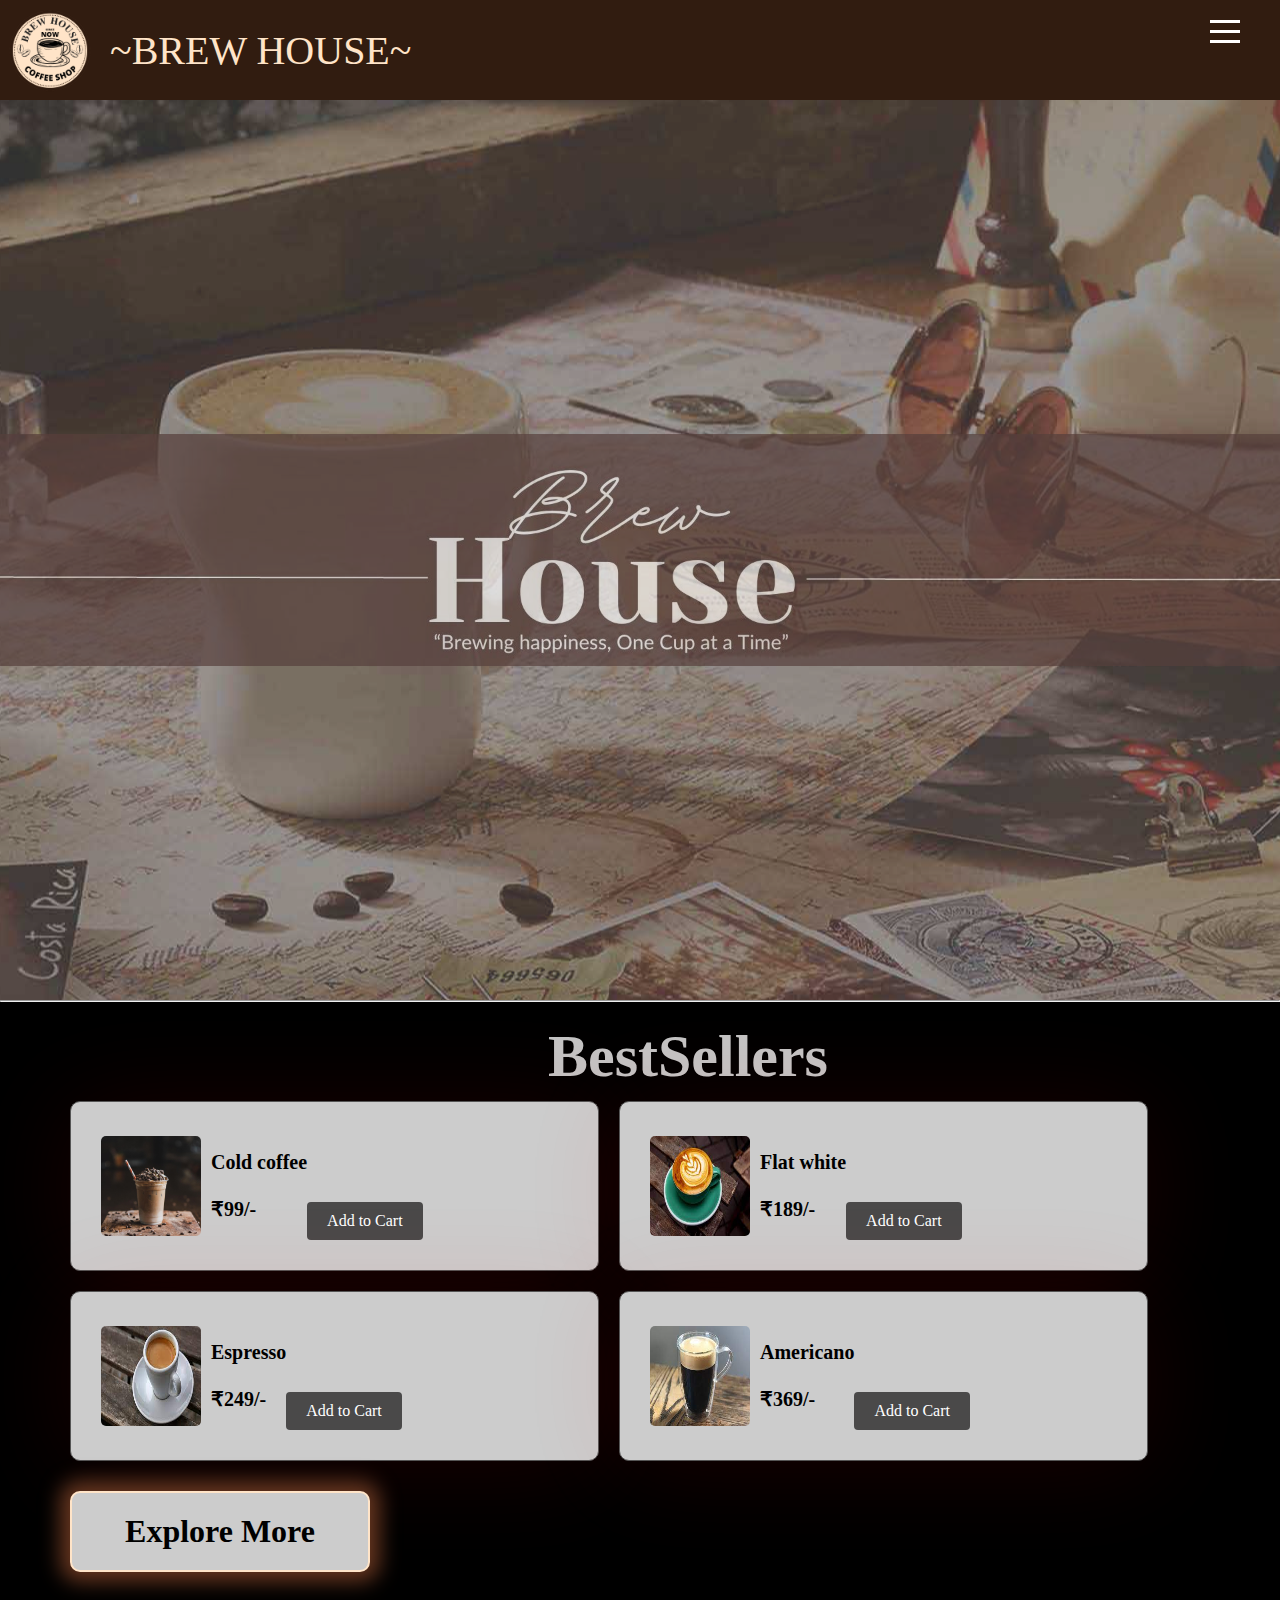
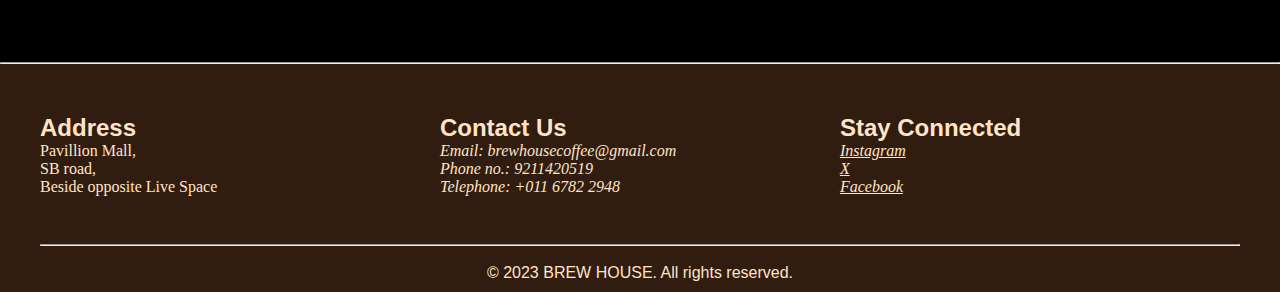
<file: index.html>
<!DOCTYPE html>
<html lang="en">
<head>
    <meta charset="UTF-8">
    <meta name="viewport" content="width=device-width, initial-scale=1.0">
    <link rel="stylesheet" href="./static/index.css">
    <title>BREW HOUSE</title>
    <link rel="icon" type="image/x-icon" href="./images/favicon.ico">
</head>
<body>
    <div id="navbar">
        <div class="logo">
            <img src="./images/logo-removebg-preview.png" alt="Coffee Shop Logo">
            <h1>~BREW HOUSE~</h1>
        </div>
        <div class="container1 hidden" >  
            <input class="label-check" id="label-check" type="checkbox">
            <label for="label-check" class="hamburger-label">
                <div class="line1"></div>
                <div class="line2"></div>
                <div class="line3"></div>
                <label></label></label></div>
                <div class="hidden2" id="nav-container">
                    <div class="nav-container active">
                        <ul>
                            <li><a href="./index.html"></a>Home</li>
                            <li><a href="../templates/Menu.html"></a>Menu</li>
                            <li><a href="./templates/about.html"></a>About</li>
                            <li><a href="./templates/feedback.html"></a>FeedBack</li>
                            <li><a href="./templates/cart.html"></a>Cart</li>
                            <li><a href="./templates/login.html"></a>Login</li>
                        </ul>
                    </div>
                </div>
                <nav>
            <ul>
                <li><a href="./index.html" class="underline-on-hover">Home</a></li>
                <li><a href="./templates/Menu.html" class="underline-on-hover">Menu</a></li>
                <li><a href="./templates/about.html" class="underline-on-hover">About Us</a></li>
                <li><a href="./templates/feedback.html" class="underline-on-hover">FeedBack</a></li>
                <li><a href="./templates/cart.html" class="underline-on-hover" id="openPopup" class="login-button"><svg height="25px" version="1.1" viewBox="0 0 20 20" width="25px" xmlns="http://www.w3.org/2000/svg" xmlns:sketch="http://www.bohemiancoding.com/sketch/ns" xmlns:xlink="http://www.w3.org/1999/xlink"><title/><desc/><defs/><g fill="none" fill-rule="evenodd" id="Page-1" stroke="none" stroke-width="1"><g fill="#000000" id="Core" transform="translate(-212.000000, -422.000000)"><g id="shopping-cart" transform="translate(212.000000, 422.000000)"><path id="fill1" d="M6,16 C4.9,16 4,16.9 4,18 C4,19.1 4.9,20 6,20 C7.1,20 8,19.1 8,18 C8,16.9 7.1,16 6,16 L6,16 Z M0,0 L0,2 L2,2 L5.6,9.6 L4.2,12 C4.1,12.3 4,12.7 4,13 C4,14.1 4.9,15 6,15 L18,15 L18,13 L6.4,13 C6.3,13 6.2,12.9 6.2,12.8 L6.2,12.7 L7.1,11 L14.5,11 C15.3,11 15.9,10.6 16.2,10 L19.8,3.5 C20,3.3 20,3.2 20,3 C20,2.4 19.6,2 19,2 L4.2,2 L3.3,0 L0,0 L0,0 Z M16,16 C14.9,16 14,16.9 14,18 C14,19.1 14.9,20 16,20 C17.1,20 18,19.1 18,18 C18,16.9 17.1,16 16,16 L16,16 Z" id="Shape"/></g></g></g></svg></a></li>
                <li><a href="./templates/login.html" class="underline-on-hover" id="openPopup" class="login-button">Login</a></li>
            </ul>
        </nav>
    </div>
    <section>
        <div class="background-image">
            <div class="content">
                <img class="upper-img" src="./images/bgg2.jpg" alt="">
            </div>
        </div>
    </section>
    <section>
                <hr>
                <section>
        <div class="best-seller-box">
            <h2>BestSellers</h2>
                <div class="products">
                    <div class="product">
                        <img src="./images/cold coffee.jpg" alt="Product 1">
                    <p>Cold coffee <br><br>
                        ₹99/-
                    </p>
                    <div>
                        <form action="cart" method="post">
                          <input type="hidden" name="Product-id" value="1" />
                          <input type="hidden" name="Product-name" value="Cold Coffee">
                          <input type="hidden" name="action" value="add" />
                          <button type="button" class="ATC" onclick="window.alert('ITEM WILL BE ADDED TO THE CART')">Add to Cart</button>
                        </form>
                    </div>
                </div>
                <div class="product">
                    <img src="./images/flat white coffee.jpeg" alt="Product 2">
                    <p>Flat white
                        <br><br>₹189/-
                    </p>
                    <div>
                        <form action="cart" method="post">
                          <input type="hidden" name="Product-id" value="2" />
                          <input type="hidden" name="Product-name" value="Flat white">
                          <input type="hidden" name="action" value="add" />
                          <button type="button" class="ATC" onclick="window.alert('ITEM WILL BE ADDED TO THE CART')">Add to Cart</button>
                        </form>
                    </div>
                </div>
                <div class="product">
                    <img src="./images/Espresso.jpeg" alt="Product 3">
                    <p>Espresso
                        <br><br>₹249/-
                    </p>
                    <div>
                        <form action="cart" method="post">
                          <input type="hidden" name="Product-id" value="3" />
                          <input type="hidden" name="Product-name" value="Espresso">
                          <input type="hidden" name="action" value="add" />
                          <button type="button" class="ATC" onclick="window.alert('ITEM WILL BE ADDED TO THE CART')">Add to Cart</button>
                        </form>
                    </div>
                </div>
                <div class="product">
                    <img src="./images/amaricano coffee.jpeg" alt="Product 4">
                    <p>Americano
                        <br><br>₹369/-
                    </p>
                    <div>
                        <form action="cart" method="post">
                            <input type="hidden" name="Product-id" value="4" />
                            <input type="hidden" name="Product-name" value="Americano">
                            <input type="hidden" name="action" value="add" />
                            <button type="button" class="ATC" onclick="window.alert('ITEM WILL BE ADDED TO THE CART')">Add to Cart</button>
                        </form>
                    </div>
                </div>
                </div>
                <div class="Explore">
                    <button><a href='./templates/Menu.html' class="explore-button"><span>&#8594;</span>Explore More</a></button>
                </div>
            </section>
            <hr>
            <!-- <section  class="feedback">
                <h1>FeedBack</h1>
            </section>
            <section  class="fb">
                <div class="feedback-card">
                    <div class="feedback-text">
                    </div>
                    <div class="feedback-author">
                    </div>
                </div>
            </section> -->
    <footer class="ecommerce-footer">
        <div class="container">
            <div class="row">
                <div class="col-md-4">
                    <h4>Address</h4>
                    <p style="font-family: 'FontAwesome';">Pavillion Mall,<br> SB road, <br>Beside opposite Live Space</p>
                </div>
                <div class="col-md-4">
                    <h4>Contact Us</h4>
                    <p><i class="fas fa-map-marker-alt">Email: brewhousecoffee@gmail.com</i></p>
                    <p><i class="fas fa-envelope">Phone no.: 9211420519</i></p>
                    <p><i class="fas fa-phone">Telephone: +011 6782 2948</i></p>
                </div>
                <div class="col-md-4">
                    <h4>Stay Connected</h4>
                    <p><i class="fas fa-map-marker-alt"><a href="https://www.instagram.com/" target="_blank">Instagram <br></a></i></p>
                    <p><i class="fas fa-map-marker-alt"><a href="https://twitter.com/?lang=en" target="_blank">X <br></a></i></p>
                    <p><i class="fas fa-map-marker-alt"><a href="https://www.facebook.com/" target="_blank">Facebook <br></a></i></p>
                    <div class="social-icons">
                        <a href="#"><i class="fab fa-facebook"></i></a>
                        <a href="#"><i class="fab fa-twitter"></i></a>
                        <a href="#"><i class="fab fa-instagram"></i></a>
                    </div>
                </div>
            </div>
            <hr class="hc">
            <br>
            <div class="row">
                <div class="copyright">
                    <p >&copy; 2023 BREW HOUSE. All rights reserved.</p>
                </div>
            </div>
        </div>
    </footer>
</body>
<script>
    document.getElementById('label-check').addEventListener('change', function() {
    var navContainer = document.getElementById('nav-container');
    if (this.checked) {
        navContainer.classList.add('active');
    } else {
        navContainer.classList.remove('active');
    }
});


</script>
</html>
</file>
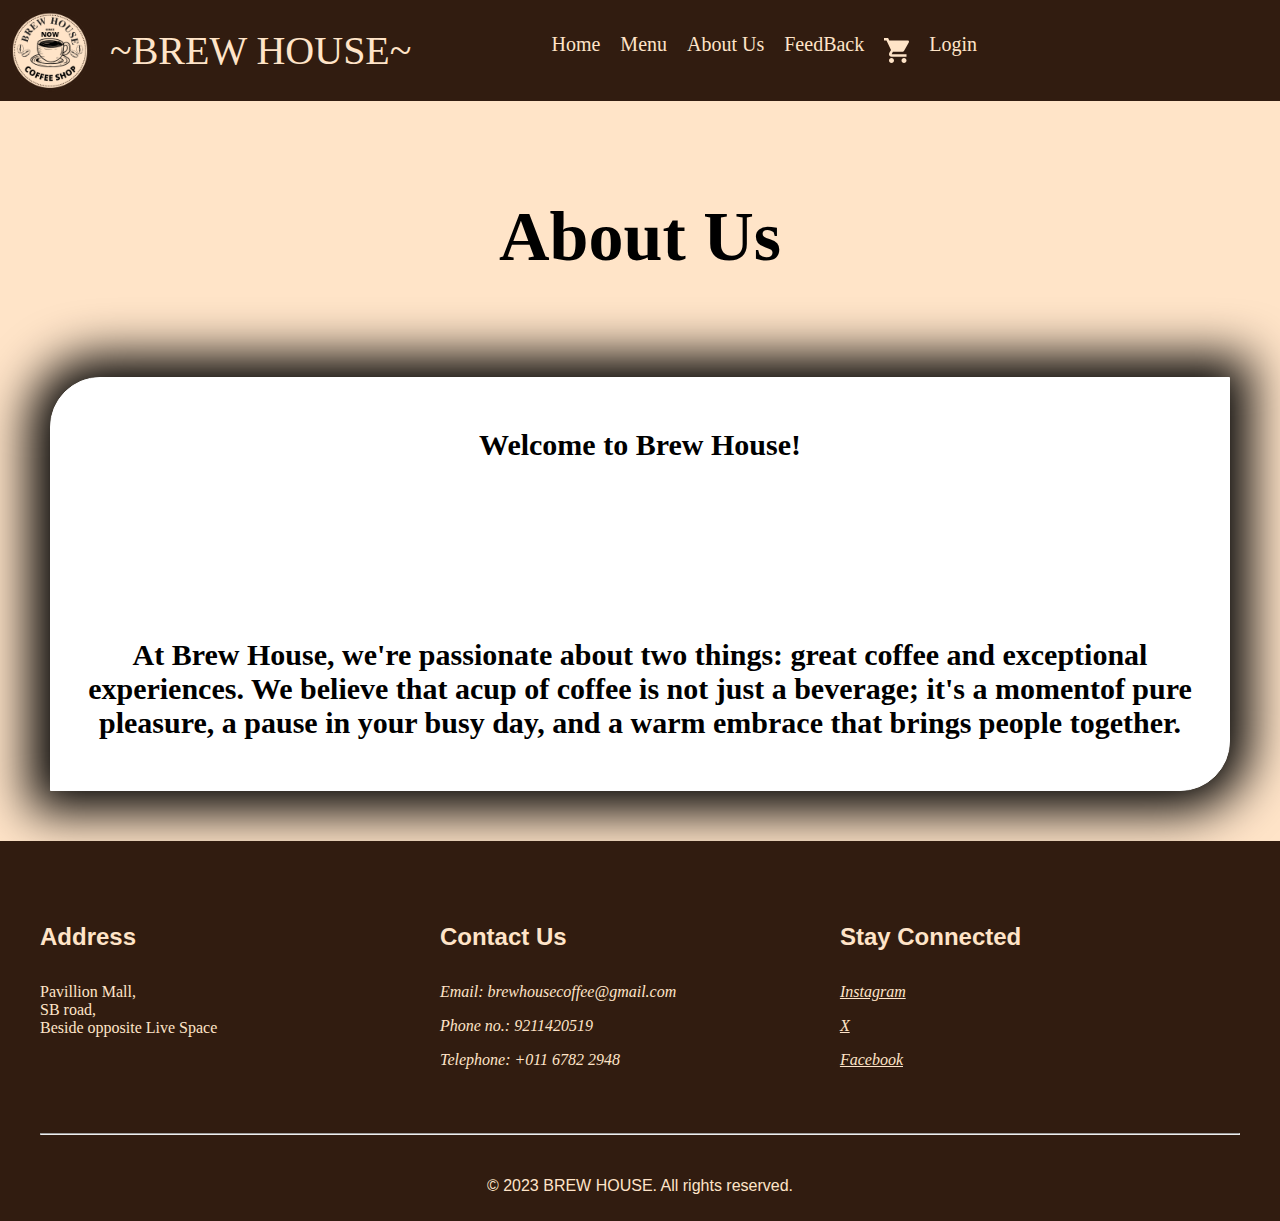
<file: templates/about.html>
<!DOCTYPE html>
<html lang="en">

<head>
    <meta charset="UTF-8">
    <meta name="viewport" content="width=device-width, initial-scale=1.0">
    <link rel="stylesheet" href="../static/about.css">
    <title>BREW HOUSE</title>
    <link rel="icon" type="image/x-icon" href="../images/favicon.ico">
</head>

<body>
    <div id="navbar">
        <div class="logo">
            <img src="../images/logo-removebg-preview.png" alt="Coffee Shop Logo">
            <h1>~BREW HOUSE~</h1>
        </div>
        <div class="hidden2" id="nav.container">
                    <div class="nav-container ">
                        <ul>
                            <li><a href="./index.html"></a>Home</li>
                            <li><a href="../templates/Menu.html"></a>Menu</li>
                            <li><a href="./templates/about.html"></a>About</li>
                            <li><a href="./templates/feedback.html"></a>FeedBack</li>
                            <li><a href="./templates/cart.html"></a>Cart</li>
                            <li><a href="./templates/login.html"></a>Login</li>
                        </ul>
                    </div>
                </div>
        <div class="container1 hidden">  
      <input class="label-check" id="label-check" type="checkbox">
        <label for="label-check" class="hamburger-label">
          <div class="line1"></div>
          <div class="line2"></div>
          <div class="line3"></div>
        <label></label></label></div>
        <nav>
            <ul>
                <li><a href="../index.html" class="underline-on-hover">Home</a></li>
                <li><a href="./Menu.html" class="underline-on-hover">Menu</a></li>
                <li><a href="./about.html" class="underline-on-hover">About Us</a></li>
                <li><a href="./feedback.html" class="underline-on-hover">FeedBack</a></li>
                <li><a href="./cart.html" class="underline-on-hover" id="openPopup" class="login-button"><svg height="25px" version="1.1" viewBox="0 0 20 20" width="25px" xmlns="http://www.w3.org/2000/svg" xmlns:sketch="http://www.bohemiancoding.com/sketch/ns" xmlns:xlink="http://www.w3.org/1999/xlink"><title/><desc/><defs/><g fill="none" fill-rule="evenodd" id="Page-1" stroke="none" stroke-width="1"><g fill="#000000" id="Core" transform="translate(-212.000000, -422.000000)"><g id="shopping-cart" transform="translate(212.000000, 422.000000)"><path id="fill1" d="M6,16 C4.9,16 4,16.9 4,18 C4,19.1 4.9,20 6,20 C7.1,20 8,19.1 8,18 C8,16.9 7.1,16 6,16 L6,16 Z M0,0 L0,2 L2,2 L5.6,9.6 L4.2,12 C4.1,12.3 4,12.7 4,13 C4,14.1 4.9,15 6,15 L18,15 L18,13 L6.4,13 C6.3,13 6.2,12.9 6.2,12.8 L6.2,12.7 L7.1,11 L14.5,11 C15.3,11 15.9,10.6 16.2,10 L19.8,3.5 C20,3.3 20,3.2 20,3 C20,2.4 19.6,2 19,2 L4.2,2 L3.3,0 L0,0 L0,0 Z M16,16 C14.9,16 14,16.9 14,18 C14,19.1 14.9,20 16,20 C17.1,20 18,19.1 18,18 C18,16.9 17.1,16 16,16 L16,16 Z" id="Shape"/></g></g></g></svg></a></li>
                <li><a href="./login.html" class="underline-on-hover" id="openPopup" class="login-button">Login</a></li>
            </ul>
        </nav>
    </div>
    <section class="sec1">
        <div>
            <h1>About Us</h1>
        </div>
        <section class="Welcome">
            <div class="card1">
                <div class="au1">
                    <p>Welcome to <a href="/" class="home-btn">Brew House!</a></p>
                    <br><br>
                    <p>At Brew House, we're passionate about two things: great coffee and exceptional experiences. We
                        believe that acup of coffee is not just a beverage; it's a momentof pure pleasure, a pause in
                        your busy day, and a warm
                        embrace that brings people together.</p>
                </div>
        </section>
    </section>
    <hr class="horizontal">
    <section class="sec2">
        <div class="slider-buttons">
        <a href="#section1"id="sbutton1" class="slider-button sactive" onclick="showSection(1)">OUR STORY</a>
        <a href="#section2"id="sbutton2" class="slider-button" onclick="showSection(2)">A PLACE OF COMMUNITY</a>
        <a href="#section3"id="sbutton3" class="slider-button" onclick="showSection(3)">OUR COFFEE</a>
        <a href="#section4"id="sbutton4" class="slider-button" onclick="showSection(4)">OUR TEAM</a>
        <a href="#section5"id="sbutton5" class="slider-button" onclick="showSection(5)">SUSTAINABILITY</a>
        </div>
        <div class="card-container">
            <div class="card-content active" id="section1">
                <h2>OUR STORY</h2>
                <p>Our journey began with a love for the perfect brew. We scoured the globe in search of the finest
                    coffee
                    beans, carefully selecting and roasting each batch to bring out the unique flavors and aromas
                    that make
                    our coffee truly special. Our commitment to quality extends to every aspect of the coffee-making
                    process, from the moment the beans are grown to the final sip in your cup.
                </p>
            </div>
            <div class="card-content" id="section2">
                <h2>A PLACE OF COMMUNITY</h2>
                <p>Beyond our delicious coffee, we take pride in creating a welcoming and comfortable space for our
                    customers. Brew House is more than just a café; it's a place where friendships are forged, ideas
                    are born, and conversations flow as freely as our freshly brewed coffee. Whether you're stopping
                    by for a quick caffeine fix, working on your latest project, or simply catching up with friends,
                    our doors are always open to you.
                </p>
            </div>
            <div class="card-content" id="section3">
                <h2>OUR COFFEE</h2>
                <p>We take coffee seriously. Our beans are sourced from the best coffee-growing regions
                    worldwide. We roast them with care to bring out their unique flavors, and our skilled
                    baristas craft each cup with precision. Whether you prefer a classic espresso, a frothy
                    latte, or a cold brew, we have something for every palate.</p>
            </div>
            <div class="card-content" id="section4">
                <h2>OUR TEAM</h2>
                <p>The heart and soul of Brew House is our dedicated team of baristas. They're not just experts
                    at making coffee; they're artists who pour their creativity and passion into every cup. With a
                    warm smile and a deep knowledge of coffee, they're here to make your experience at our coffee
                    shop memorable and enjoyable.
                </p>
            </div>
            <div class="card-content" id="section5">
                <h2>SUSTAINABILITY</h2>
                <p>We also take our responsibility to the planet seriously. We source our coffee beans from
                    environmentally-conscious suppliers, and we're committed to reducing our carbon
                    footprint. We
                    use eco-friendly materials and practices wherever possible, because we believe that a
                    great
                    coffee should come with a side of conscience.
                </p>
            </div>
        </div>
    </section>
    <script>
        function showSection(sectionNumber) {
            const sections = document.getElementsByClassName("card-content");
            const buttons=document.getElementsByClassName('slider-button')
            for (let i = 0; i < sections.length; i++) {
                sections[i].classList.remove("active");
                buttons[i].classList.remove('sactive');
            }
            document.getElementById(`section${sectionNumber}`).classList.add("active");
            document.getElementById(`sbutton${sectionNumber}`).classList.add("sactive");
        }
    </script>
    <footer class="ecommerce-footer">
        <div class="container">
            <div class="row">
                <div class="col-md-4">
                    <h4>Address</h4>
                    <p style="font-family: 'FontAwesome';">Pavillion Mall,<br> SB road, <br>Beside opposite Live Space</p>
                </div>
                <div class="col-md-4">
                    <h4>Contact Us</h4>
                    <p><i class="fas fa-map-marker-alt">Email: brewhousecoffee@gmail.com</i></p>
                    <p><i class="fas fa-envelope">Phone no.: 9211420519</i></p>
                    <p><i class="fas fa-phone">Telephone: +011 6782 2948</i></p>
                </div>
                <div class="col-md-4">
                    <h4>Stay Connected</h4>
                    <p><i class="fas fa-map-marker-alt"><a href="https://www.instagram.com/" target="_blank">Instagram <br></a></i></p>
                    <p><i class="fas fa-map-marker-alt"><a href="https://twitter.com/?lang=en" target="_blank">X <br></a></i></p>
                    <p><i class="fas fa-map-marker-alt"><a href="https://www.facebook.com/" target="_blank">Facebook <br></a></i></p>
                    <div class="social-icons">
                        <a href="#"><i class="fab fa-facebook"></i></a>
                        <a href="#"><i class="fab fa-twitter"></i></a>
                        <a href="#"><i class="fab fa-instagram"></i></a>
                    </div>
                </div>
            </div>
            <hr class="hc">
            <br>
            <div class="row">
                <div class="copyright">
                    <p >&copy; 2023 BREW HOUSE. All rights reserved.</p>
                </div>
            </div>
        </div>
    </footer>
</body>

</html>
</file>
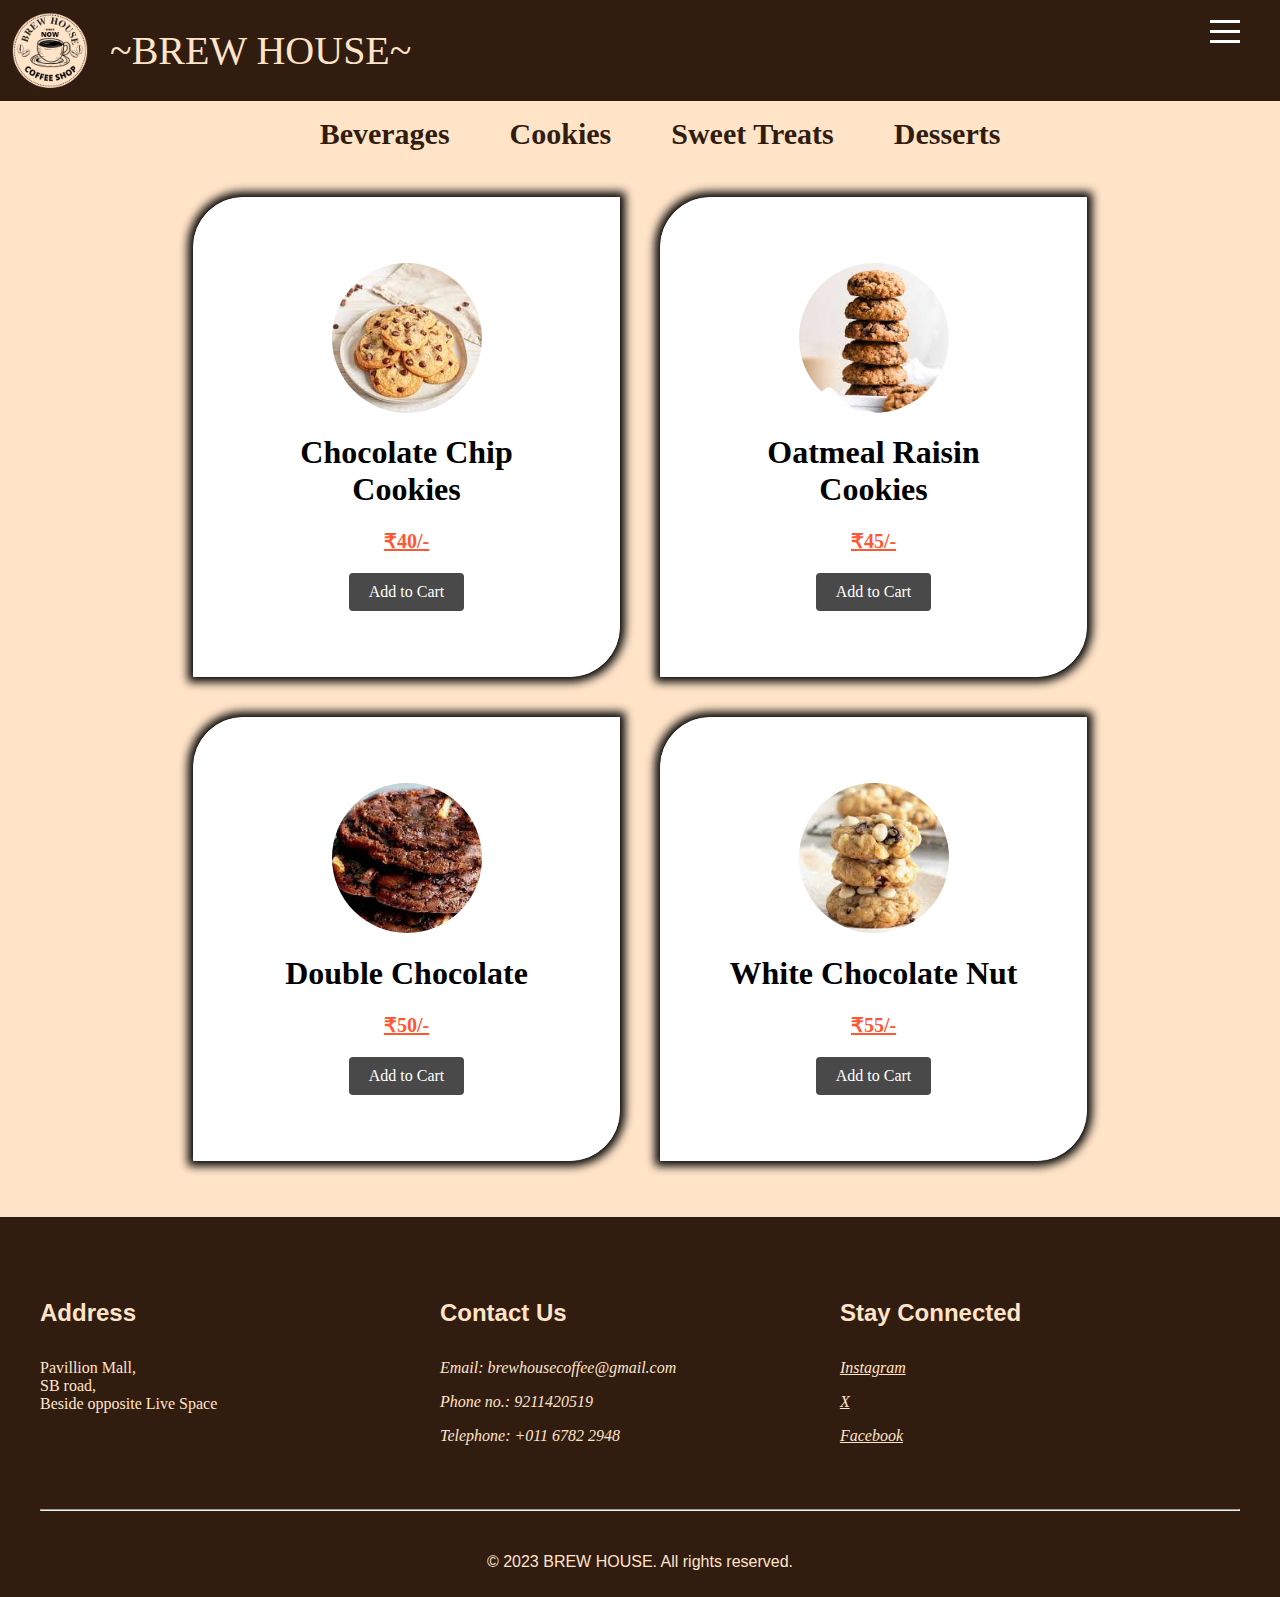
<file: templates/cookies.html>
<!DOCTYPE html>
<html>
  <head>
    <title>BREW HOUSE</title>
    <link rel="icon" type="image/x-icon" href="../images/favicon.ico" />
    <link rel="stylesheet" type="text/css" href="../static/menu.css" />
  </head>

  <body>
    <div id="navbar">
      <div class="logo">
        <img src="../images/logo-removebg-preview.png" alt="Coffee Shop Logo" />
        <h1>~BREW HOUSE~</h1>
      </div>
      <div class="container1 hidden">  
      <input class="label-check" id="label-check" type="checkbox">
        <label for="label-check" class="hamburger-label">
          <div class="line1"></div>
          <div class="line2"></div>
          <div class="line3"></div>
        <label></label></label></div>
        <div class="hidden2" id="nav.container">
                    <div class="nav-container ">
                        <ul>
                            <li><a href="./index.html"></a>Home</li>
                            <li><a href="../templates/Menu.html"></a>Menu</li>
                            <li><a href="./templates/about.html"></a>About</li>
                            <li><a href="./templates/feedback.html"></a>FeedBack</li>
                            <li><a href="./templates/cart.html"></a>Cart</li>
                            <li><a href="./templates/login.html"></a>Login</li>
                        </ul>
                    </div>
                </div>
      <nav>
        <ul>
          <li><a href="../index.html" class="underline-on-hover">Home</a></li>
          <li>
            <a href="./Menu.html" class="underline-on-hover">Menu</a>
          </li>
          <li>
            <a href="./about.html" class="underline-on-hover"
              >About Us</a
            >
          </li>
          <li>
            <a href="./feedback.html" class="underline-on-hover"
              >FeedBack</a
            >
          </li>
          <li>
            <a
              href="./cart.html"
              class="underline-on-hover"
              id="openPopup"
              class="login-button"
              ><svg
                height="25px"
                version="1.1"
                viewBox="0 0 20 20"
                width="25px"
                xmlns="http://www.w3.org/2000/svg"
                xmlns:sketch="http://www.bohemiancoding.com/sketch/ns"
                xmlns:xlink="http://www.w3.org/1999/xlink"
              >
                <title />
                <desc />
                <defs />
                <g
                  fill="none"
                  fill-rule="evenodd"
                  id="Page-1"
                  stroke="none"
                  stroke-width="1"
                >
                  <g
                    fill="#000000"
                    id="Core"
                    transform="translate(-212.000000, -422.000000)"
                  >
                    <g
                      id="shopping-cart"
                      transform="translate(212.000000, 422.000000)"
                    >
                      <path
                        id="fill1"
                        d="M6,16 C4.9,16 4,16.9 4,18 C4,19.1 4.9,20 6,20 C7.1,20 8,19.1 8,18 C8,16.9 7.1,16 6,16 L6,16 Z M0,0 L0,2 L2,2 L5.6,9.6 L4.2,12 C4.1,12.3 4,12.7 4,13 C4,14.1 4.9,15 6,15 L18,15 L18,13 L6.4,13 C6.3,13 6.2,12.9 6.2,12.8 L6.2,12.7 L7.1,11 L14.5,11 C15.3,11 15.9,10.6 16.2,10 L19.8,3.5 C20,3.3 20,3.2 20,3 C20,2.4 19.6,2 19,2 L4.2,2 L3.3,0 L0,0 L0,0 Z M16,16 C14.9,16 14,16.9 14,18 C14,19.1 14.9,20 16,20 C17.1,20 18,19.1 18,18 C18,16.9 17.1,16 16,16 L16,16 Z"
                        id="Shape"
                      />
                    </g>
                  </g>
                </g></svg></a>
          </li>
          <li>
            <a
              href="./login.html"
              class="underline-on-hover"
              id="openPopup"
              class="login-button"
              >Login</a>
          </li>
        </ul>
      </nav>
    </div>
    <section class="menu2">
      <div class="divisions">
        <ul>
          <li>
            <a href="./Menu.html" class="underline-on-hover1"
              >Beverages</a
            >
          </li>
          <li>
            <a href="./cookies.html" class="underline-on-hover1"
              >Cookies</a
            >
          </li>
          <li>
            <a href="./sweets.html" class="underline-on-hover1"
              >Sweet Treats</a
            >
          </li>
          <li>
            <a href="./desserts.html" class="underline-on-hover1"
              >Desserts</a
            >
          </li>
        </ul>
      </div>
    </section>
    <section class="sectionmenu">
      <div class="product-card">
        <div class="product-image">
          <img src="../images/choco chip.jpeg" alt="Product 1" />
        </div>
        <div class="product-description">
          <h1>Chocolate Chip Cookies</h1>
        </div>
        <div class="product-price">₹40/-</div>
        <div>
          <form action="cart" method="post">
            <input type="hidden" name="Product-id" value="17" />
            <input
              type="hidden"
              name="Product-name"
              value="Chocolate Chip Cookies"
            />
            <input type="hidden" name="action" value="add" />
            <button
              type="button"
              class="ATC-2"
              onclick="window.alert('ITEM WILL BE ADDED TO THE CART')"
            >
              Add to Cart
            </button>
          </form>
        </div>
      </div>
      <div class="product-card">
        <div class="product-image">
          <img src="../images/Oatmeal Raisin Cookies.jpeg" alt="Product 1" />
        </div>
        <div class="product-description">
          <h1>Oatmeal Raisin Cookies</h1>
        </div>
        <div class="product-price">₹45/-</div>
        <div>
          <form action="cart" method="post">
            <input type="hidden" name="Product-id" value="18" />
            <input
              type="hidden"
              name="Product-name"
              value="Oatmeal Raisin Cookies"
            />
            <input type="hidden" name="action" value="add" />
            <button
              type="button"
              class="ATC-2"
              onclick="window.alert('ITEM WILL BE ADDED TO THE CART')"
            >
              Add to Cart
            </button>
          </form>
        </div>
      </div>
      <div class="product-card">
        <div class="product-image">
          <img src="../images/Double Chocolate Cookies.jpeg" alt="Product 1" />
        </div>
        <div class="product-description">
          <h1>Double Chocolate</h1>
        </div>
        <div class="product-price">₹50/-</div>
        <div>
          <form action="cart" method="post">
            <input type="hidden" name="Product-id" value="19" />
            <input type="hidden" name="Product-name" value="Double Chocolate" />
            <input type="hidden" name="action" value="add" />
            <button
              type="button"
              class="ATC-2"
              onclick="window.alert('ITEM WILL BE ADDED TO THE CART')"
            >
              Add to Cart
            </button>
          </form>
        </div>
      </div>
      <div class="product-card">
        <div class="product-image">
          <img
            src="../images/White Chocolate Macadamia Nut Cookies.jpeg"
            alt="Product 1"
          />
        </div>
        <div class="product-description">
          <h1>White Chocolate Nut</h1>
        </div>
        <div class="product-price">₹55/-</div>
        <div>
          <form action="cart" method="post">
            <input type="hidden" name="Product-id" value="20" />
            <input
              type="hidden"
              name="Product-name"
              value="White Chocolate Nut"
            />
            <input type="hidden" name="action" value="add" />
            <button
              type="button"
              class="ATC-2"
              onclick="window.alert('ITEM WILL BE ADDED TO THE CART')"
            >
              Add to Cart
            </button>
          </form>
        </div>
      </div>
    </section>
    <br /><br />
    <footer class="ecommerce-footer">
      <div class="container">
        <div class="row">
          <div class="col-md-4">
            <h4>Address</h4>
            <p style="font-family: 'FontAwesome'">
              Pavillion Mall,<br />
              SB road, <br />Beside opposite Live Space
            </p>
          </div>
          <div class="col-md-4">
            <h4>Contact Us</h4>
            <p>
              <i class="fas fa-map-marker-alt"
                >Email: brewhousecoffee@gmail.com</i
              >
            </p>
            <p><i class="fas fa-envelope">Phone no.: 9211420519</i></p>
            <p><i class="fas fa-phone">Telephone: +011 6782 2948</i></p>
          </div>
          <div class="col-md-4">
            <h4>Stay Connected</h4>
            <p>
              <i class="fas fa-map-marker-alt"
                ><a href="https://www.instagram.com/" target="_blank"
                  >Instagram <br /></a
              ></i>
            </p>
            <p>
              <i class="fas fa-map-marker-alt"
                ><a href="https://twitter.com/?lang=en" target="_blank"
                  >X <br /></a
              ></i>
            </p>
            <p>
              <i class="fas fa-map-marker-alt"
                ><a href="https://www.facebook.com/" target="_blank"
                  >Facebook <br /></a
              ></i>
            </p>
            <div class="social-icons">
              <a href="#"><i class="fab fa-facebook"></i></a>
              <a href="#"><i class="fab fa-twitter"></i></a>
              <a href="#"><i class="fab fa-instagram"></i></a>
            </div>
          </div>
        </div>
        <hr class="hc" />
        <br />
        <div class="row">
          <div class="copyright">
            <p>&copy; 2023 BREW HOUSE. All rights reserved.</p>
          </div>
        </div>
      </div>
    </footer>
  </body>
</html>
</file>
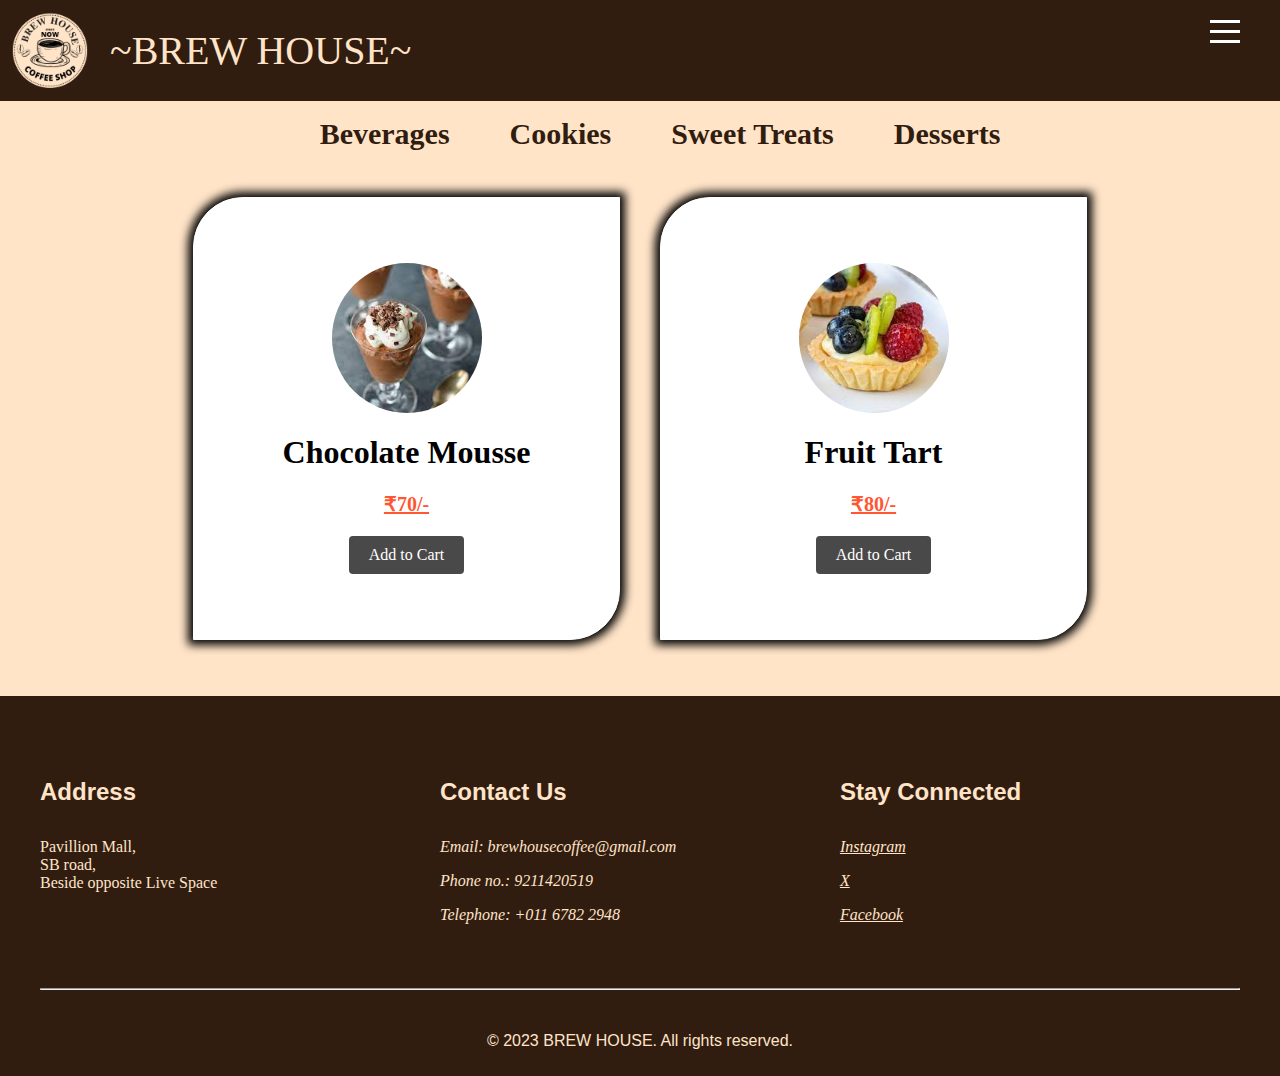
<file: templates/desserts.html>
<!DOCTYPE html>
<html>
  <head>
    <title>BREW HOUSE</title>
    <link rel="icon" type="image/x-icon" href="../images/favicon.ico" />
    <link rel="stylesheet" type="text/css" href="../static/menu.css" />
  </head>

  <body>
    <div id="navbar">
      <div class="logo">
        <img src="../images/logo-removebg-preview.png" alt="Coffee Shop Logo" />
        <h1>~BREW HOUSE~</h1>
      </div>
      <div class="container1 hidden">  
      <input class="label-check" id="label-check" type="checkbox">
        <label for="label-check" class="hamburger-label">
          <div class="line1"></div>
          <div class="line2"></div>
          <div class="line3"></div>
        <label></label></label></div>
        <div class="hidden2" id="nav.container">
                    <div class="nav-container ">
                        <ul>
                            <li><a href="./index.html"></a>Home</li>
                            <li><a href="../templates/Menu.html"></a>Menu</li>
                            <li><a href="./templates/about.html"></a>About</li>
                            <li><a href="./templates/feedback.html"></a>FeedBack</li>
                            <li><a href="./templates/cart.html"></a>Cart</li>
                            <li><a href="./templates/login.html"></a>Login</li>
                        </ul>
                    </div>
                </div>
      <nav>
        <ul>
          <li><a href="../index.html" class="underline-on-hover">Home</a></li>
          <li>
            <a href="./Menu.html" class="underline-on-hover">Menu</a>
          </li>
          <li>
            <a href="./about.html" class="underline-on-hover"
              >About Us</a
            >
          </li>
          <li>
            <a href="./feedback.html" class="underline-on-hover"
              >FeedBack</a
            >
          </li>
          <li>
            <a
              href="./cart.html"
              class="underline-on-hover"
              id="openPopup"
              class="login-button"
              ><svg
                height="25px"
                version="1.1"
                viewBox="0 0 20 20"
                width="25px"
                xmlns="http://www.w3.org/2000/svg"
                xmlns:sketch="http://www.bohemiancoding.com/sketch/ns"
                xmlns:xlink="http://www.w3.org/1999/xlink"
              >
                <title />
                <desc />
                <defs />
                <g
                  fill="none"
                  fill-rule="evenodd"
                  id="Page-1"
                  stroke="none"
                  stroke-width="1"
                >
                  <g
                    fill="#000000"
                    id="Core"
                    transform="translate(-212.000000, -422.000000)"
                  >
                    <g
                      id="shopping-cart"
                      transform="translate(212.000000, 422.000000)"
                    >
                      <path
                        id="fill1"
                        d="M6,16 C4.9,16 4,16.9 4,18 C4,19.1 4.9,20 6,20 C7.1,20 8,19.1 8,18 C8,16.9 7.1,16 6,16 L6,16 Z M0,0 L0,2 L2,2 L5.6,9.6 L4.2,12 C4.1,12.3 4,12.7 4,13 C4,14.1 4.9,15 6,15 L18,15 L18,13 L6.4,13 C6.3,13 6.2,12.9 6.2,12.8 L6.2,12.7 L7.1,11 L14.5,11 C15.3,11 15.9,10.6 16.2,10 L19.8,3.5 C20,3.3 20,3.2 20,3 C20,2.4 19.6,2 19,2 L4.2,2 L3.3,0 L0,0 L0,0 Z M16,16 C14.9,16 14,16.9 14,18 C14,19.1 14.9,20 16,20 C17.1,20 18,19.1 18,18 C18,16.9 17.1,16 16,16 L16,16 Z"
                        id="Shape"
                      />
                    </g>
                  </g>
                </g></svg
            ></a>
          </li>
          <li>
            <a
              href="./login.html"
              class="underline-on-hover"
              id="openPopup"
              class="login-button"
              >Login</a
            >
          </li>
        </ul>
      </nav>
    </div>
    <section class="menu2">
      <div class="divisions">
        <ul>
          <li>
            <a href="./Menu.html" class="underline-on-hover1"
              >Beverages</a
            >
          </li>
          <li>
            <a href="./cookies.html" class="underline-on-hover1"
              >Cookies</a
            >
          </li>
          <li>
            <a href="./sweets.html" class="underline-on-hover1"
              >Sweet Treats</a
            >
          </li>
          <li>
            <a href="./desserts.html" class="underline-on-hover1"
              >Desserts</a
            >
          </li>
        </ul>
      </div>
    </section>
    <section class="sectionmenu">
      <div class="product-card">
        <div class="product-image">
          <img src="../images/Chocolate Mousse.jpeg" alt="Product 1" />
        </div>
        <div class="product-description">
          <h1>Chocolate Mousse</h1>
        </div>
        <div class="product-price">₹70/-</div>
        <div>
          <form action="cart" method="post">
            <input type="hidden" name="Product-id" value="23" />
            <input type="hidden" name="Product-name" value="Chocolate Mousse" />
            <input type="hidden" name="action" value="add" />
            <button
              type="button"
              class="ATC-2"
              onclick="window.alert('ITEM WILL BE ADDED TO THE CART')"
            >
              Add to Cart
            </button>
          </form>
        </div>
      </div>
      <div class="product-card">
        <div class="product-image">
          <img src="../images/Fruit Tart.jpeg" alt="Product 1" />
        </div>
        <div class="product-description">
          <h1>Fruit Tart</h1>
        </div>
        <div class="product-price">₹80/-</div>
        <div>
          <form action="cart" method="post">
            <input type="hidden" name="Product-id" value="24" />
            <input type="hidden" name="Product-name" value="Fruit Tart" />
            <input type="hidden" name="action" value="add" />
            <button
              type="button"
              class="ATC-2"
              onclick="window.alert('ITEM WILL BE ADDED TO THE CART')"
            >
              Add to Cart
            </button>
          </form>
        </div>
      </div>
    </section>
    <br /><br />
    <footer class="ecommerce-footer">
      <div class="container">
        <div class="row">
          <div class="col-md-4">
            <h4>Address</h4>
            <p style="font-family: 'FontAwesome'">
              Pavillion Mall,<br />
              SB road, <br />Beside opposite Live Space
            </p>
          </div>
          <div class="col-md-4">
            <h4>Contact Us</h4>
            <p>
              <i class="fas fa-map-marker-alt"
                >Email: brewhousecoffee@gmail.com</i
              >
            </p>
            <p><i class="fas fa-envelope">Phone no.: 9211420519</i></p>
            <p><i class="fas fa-phone">Telephone: +011 6782 2948</i></p>
          </div>
          <div class="col-md-4">
            <h4>Stay Connected</h4>
            <p>
              <i class="fas fa-map-marker-alt"
                ><a href="https://www.instagram.com/" target="_blank"
                  >Instagram <br /></a
              ></i>
            </p>
            <p>
              <i class="fas fa-map-marker-alt"
                ><a href="https://twitter.com/?lang=en" target="_blank"
                  >X <br /></a
              ></i>
            </p>
            <p>
              <i class="fas fa-map-marker-alt"
                ><a href="https://www.facebook.com/" target="_blank"
                  >Facebook <br /></a
              ></i>
            </p>
            <div class="social-icons">
              <a href="#"><i class="fab fa-facebook"></i></a>
              <a href="#"><i class="fab fa-twitter"></i></a>
              <a href="#"><i class="fab fa-instagram"></i></a>
            </div>
          </div>
        </div>
        <hr class="hc" />
        <br />
        <div class="row">
          <div class="copyright">
            <p>&copy; 2023 BREW HOUSE. All rights reserved.</p>
          </div>
        </div>
      </div>
    </footer>
  </body>
</html>
</file>
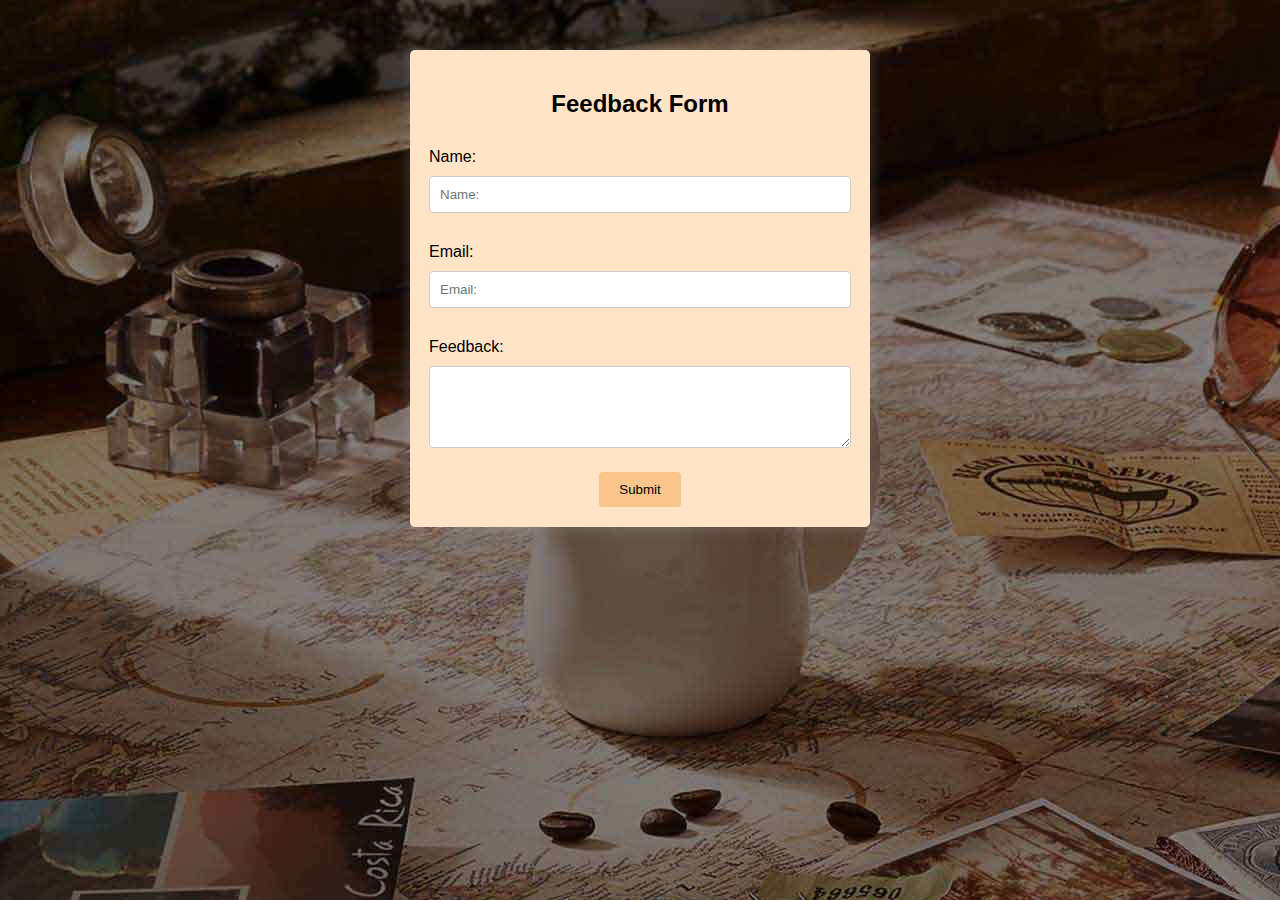
<file: templates/feedback.html>
<!DOCTYPE html>
<html lang="en">
  <head>
    <meta charset="UTF-8" />
    <meta name="viewport" content="width=device-width, initial-scale=1.0" />
    <title>BREW HOUSE</title>
    <link rel="icon" type="image/x-icon" href="../images/favicon.ico" />

    <link rel="stylesheet" href="../static/feedback.css" />
  </head>
  <body>
    <div class="container">
      <h2>Feedback Form</h2>
      <form method="post">
        <label for="name">Name:</label>
        <input type="text" id="name" name="name" placeholder="Name:" required />

        <label for="email">Email:</label>
        <input
          type="email"
          id="email"
          name="email"
          placeholder="Email:"
          required
        />

        <label for="feedback">Feedback:</label>
        <textarea id="feedback" name="feedback" rows="4" required></textarea>

        <center><input type="submit" value="Submit" /></center>
      </form>
    </div>
  </body>
</html>
</file>
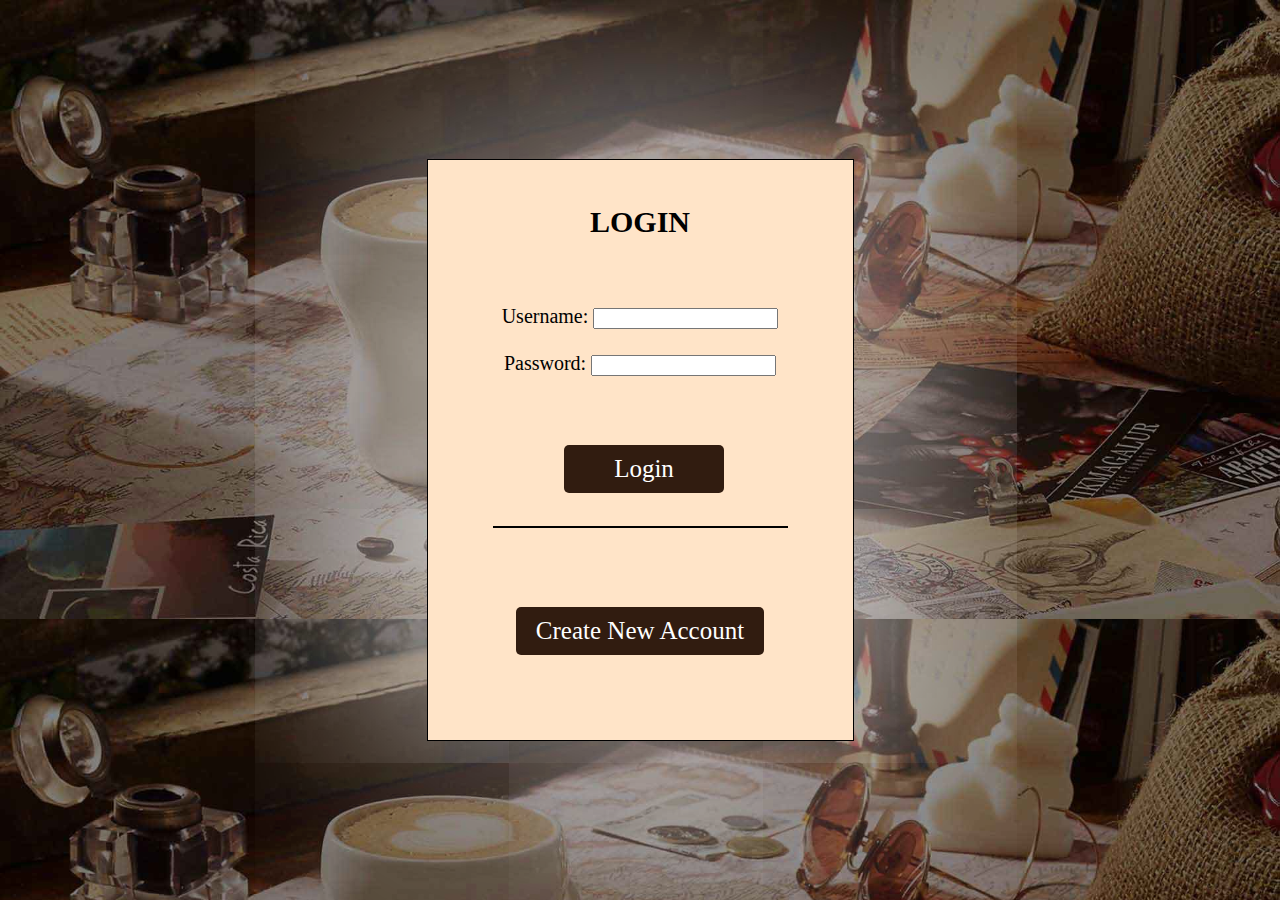
<file: templates/login.html>
<!DOCTYPE html>
<html lang="en">
  <head>
    <meta charset="UTF-8" />
    <meta name="viewport" content="width=device-width, initial-scale=1.0" />
    <title>BREW HOUSE</title>
    <link rel="stylesheet" href="../static/login.css" />
  </head>

  <body>
    <center><div class="card">
      <h1>LOGIN</h1>
      <br />
      <br />
      <form id="signupForm" action="/" method="post">
        <label for="Username">Username:</label>
        <input type="Username" id="Username" name="Username" required />
        <br /><br />
        <label for="password">Password:</label>
        <input type="password" id="password" name="password" required />
        <br /><br /><br /><br />
        <button type="submit" id="login">Login</button>
        <br />
        <br />
        <hr />
        <br />
        <br /><br />
        <div class="signup-button">
          <input type="hidden" name="type" value="login" id="" />
          <button type="button" id="create-new-account" onclick="window.alert('PAGE FOR CREATE AN ACCOUNT WILL OPEN')">
              Create New Account
          </button>
          </a>
        </div>
      </form>
    </div></center>
  </body>
</html>
</file>
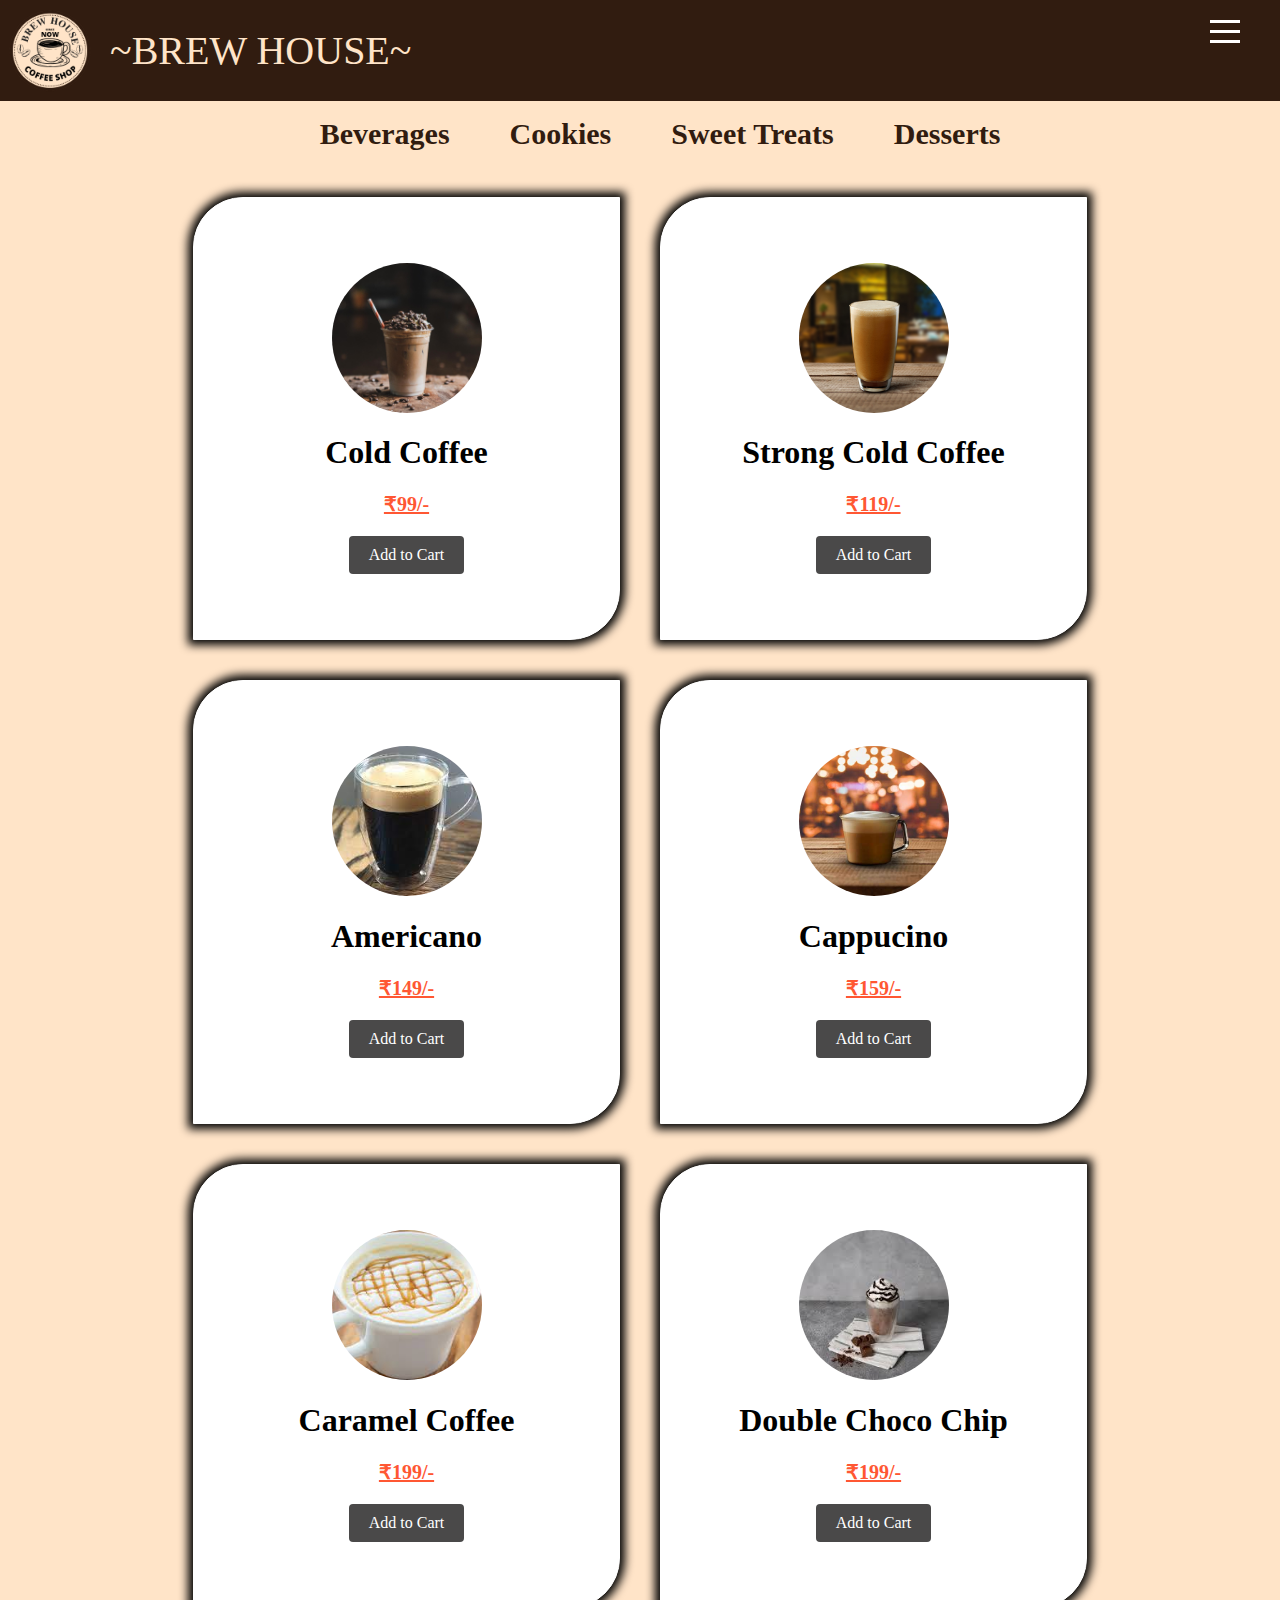
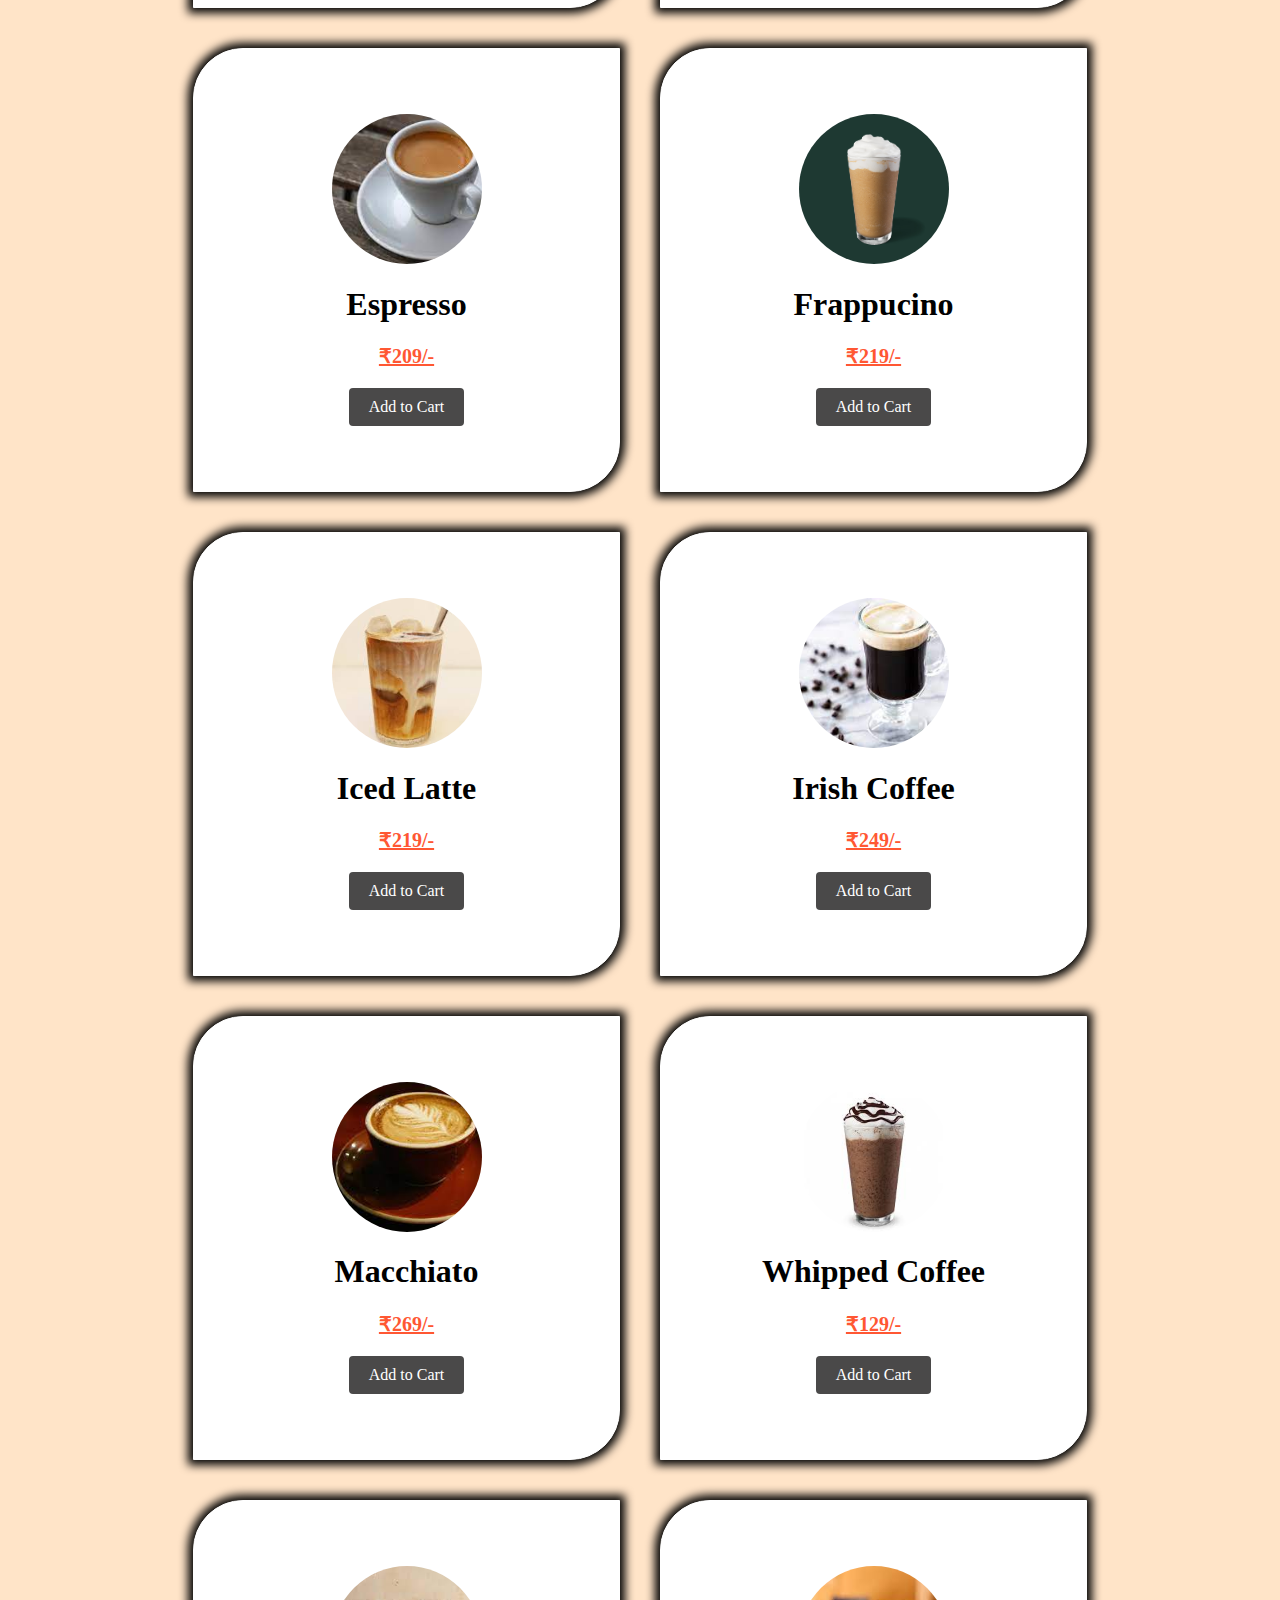
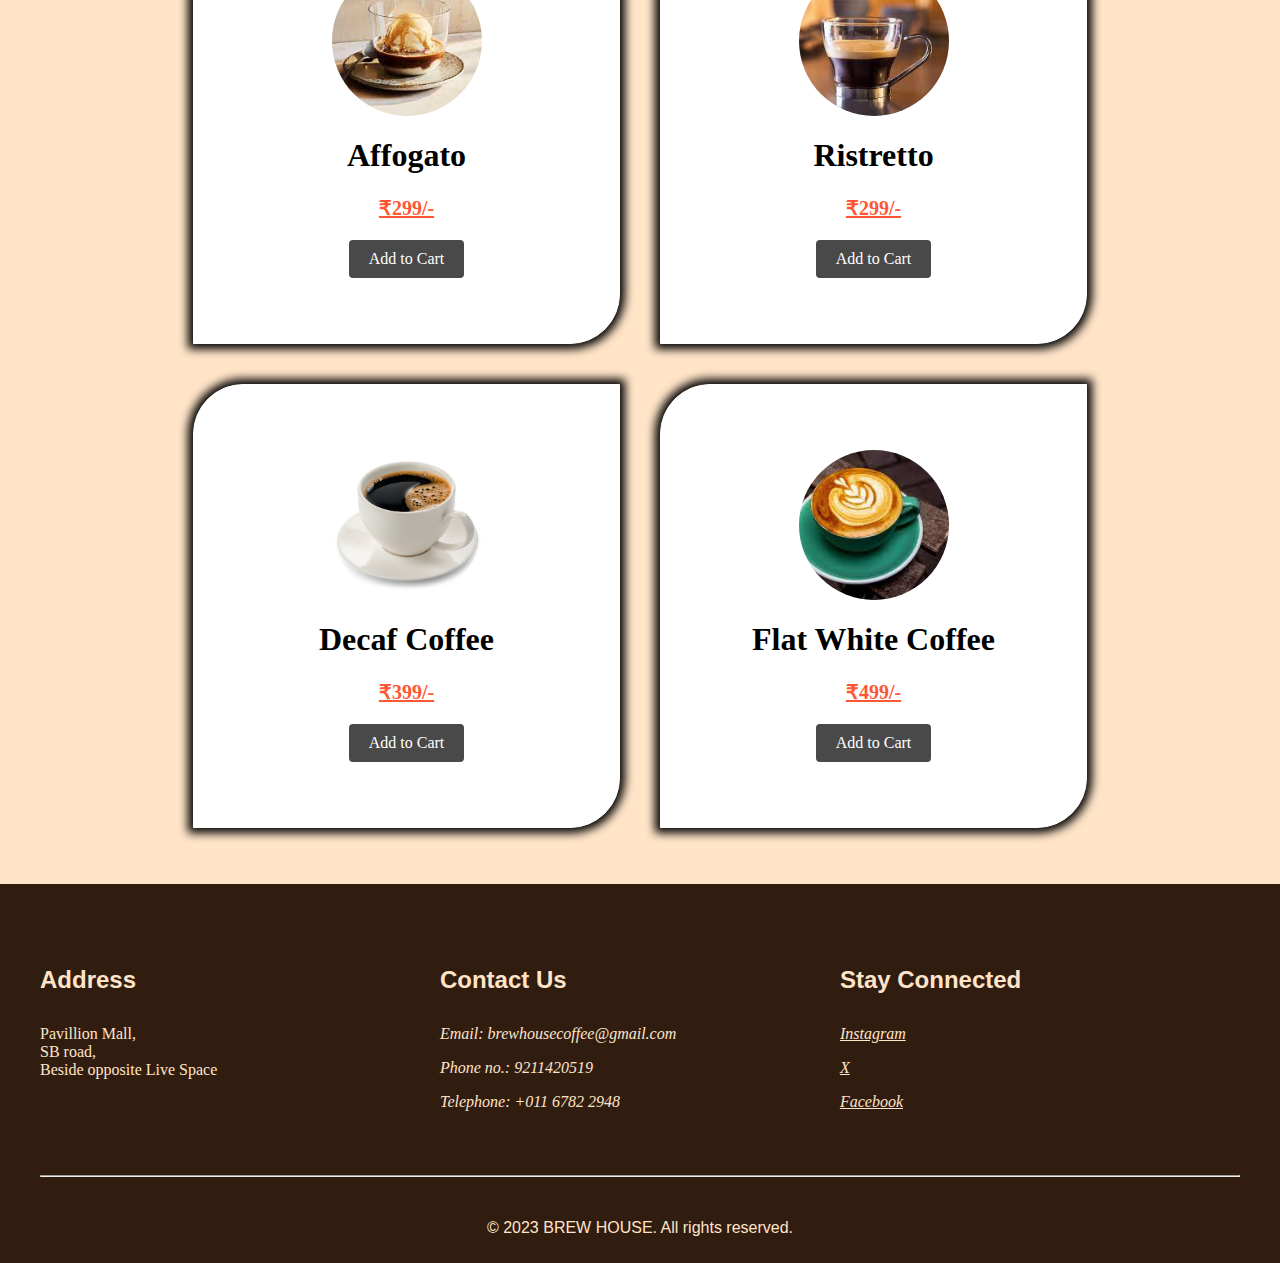
<file: templates/Menu.html>
<!DOCTYPE html>
<html>
  <head>
    <title>Brew House</title>
    <link rel="stylesheet" type="text/css" href="../static/menu.css" />
    <link rel="icon" type="image/x-icon" href="../images/favicon.ico" />
  </head>

  <body>
    <div id="navbar">
      <div class="logo">
        <img src="../images/logo-removebg-preview.png" alt="Coffee Shop Logo" />
        <h1>~BREW HOUSE~</h1>
      </div>
      <div class="container1 hidden">  
      <input class="label-check" id="label-check" type="checkbox">
        <label for="label-check" class="hamburger-label">
          <div class="line1"></div>
          <div class="line2"></div>
          <div class="line3"></div>
        <label></label></label></div>
        <div class="hidden2" id="nav.container">
                    <div class="nav-container ">
                        <ul>
                            <li><a href="./index.html"></a>Home</li>
                            <li><a href="../templates/Menu.html"></a>Menu</li>
                            <li><a href="./templates/about.html"></a>About</li>
                            <li><a href="./templates/feedback.html"></a>FeedBack</li>
                            <li><a href="./templates/cart.html"></a>Cart</li>
                            <li><a href="./templates/login.html"></a>Login</li>
                        </ul>
                    </div>
                </div>
      <nav>
        <ul>
          <li><a href="../index.html" class="underline-on-hover">Home</a></li>
          <li>
            <a href="./Menu.html" class="underline-on-hover">Menu</a>
          </li>
          <li>
            <a href="./about.html" class="underline-on-hover">About Us</a>
          </li>
          <li>
            <a href="./feedback.html" class="underline-on-hover">FeedBack</a>
          </li>
          <li>
            <a
              href="./cart.html"
              class="underline-on-hover"
              id="openPopup"
              class="login-button"
              ><svg
                height="25px"
                version="1.1"
                viewBox="0 0 20 20"
                width="25px"
                xmlns="http://www.w3.org/2000/svg"
                xmlns:sketch="http://www.bohemiancoding.com/sketch/ns"
                xmlns:xlink="http://www.w3.org/1999/xlink"
              >
                <title />
                <desc />
                <defs />
                <g
                  fill="none"
                  fill-rule="evenodd"
                  id="Page-1"
                  stroke="none"
                  stroke-width="1"
                >
                  <g
                    fill="#000000"
                    id="Core"
                    transform="translate(-212.000000, -422.000000)"
                  >
                    <g
                      id="shopping-cart"
                      transform="translate(212.000000, 422.000000)"
                    >
                      <path
                        id="fill1"
                        d="M6,16 C4.9,16 4,16.9 4,18 C4,19.1 4.9,20 6,20 C7.1,20 8,19.1 8,18 C8,16.9 7.1,16 6,16 L6,16 Z M0,0 L0,2 L2,2 L5.6,9.6 L4.2,12 C4.1,12.3 4,12.7 4,13 C4,14.1 4.9,15 6,15 L18,15 L18,13 L6.4,13 C6.3,13 6.2,12.9 6.2,12.8 L6.2,12.7 L7.1,11 L14.5,11 C15.3,11 15.9,10.6 16.2,10 L19.8,3.5 C20,3.3 20,3.2 20,3 C20,2.4 19.6,2 19,2 L4.2,2 L3.3,0 L0,0 L0,0 Z M16,16 C14.9,16 14,16.9 14,18 C14,19.1 14.9,20 16,20 C17.1,20 18,19.1 18,18 C18,16.9 17.1,16 16,16 L16,16 Z"
                        id="Shape"
                      />
                    </g>
                  </g>
                </g>
              </svg>
            </a>
          </li>
          <li>
            <a
              href="./login.html"
              class="underline-on-hover"
              id="openPopup"
              class="login-button"
              >Login</a
            >
          </li>
        </ul>
      </nav>
    </div>
    <section class="menu2">
      <div class="divisions">
        <ul>
          <li>
            <a href="./Menu.html" class="underline-on-hover1">Beverages</a>
          </li>
          <li>
            <a href="./cookies.html" class="underline-on-hover1">Cookies</a>
          </li>
          <li>
            <a href="./sweets.html" class="underline-on-hover1">Sweet Treats</a>
          </li>
          <li>
            <a href="./desserts.html" class="underline-on-hover1">Desserts</a>
          </li>
        </ul>
      </div>
    </section>
    <section class="sectionmenu">
      <div class="product-card">
        <div class="product-image">
          <img src="../images/cold coffee.jpg" alt="Product 1" />
        </div>
        <div class="product-description">
          <h1>Cold Coffee</h1>
        </div>
        <div class="product-price">₹99/-</div>
        <div>
          <form action="cart" method="post">
            <input type="hidden" name="Product-id" value="1" />
            <input type="hidden" name="Product-name" value="Cold Coffee" />
            <input type="hidden" name="action" value="add" />
            <button
              type="button"
              class="ATC-2"
              onclick="window.alert('ITEM WILL BE ADDED TO THE CART')"
            >
              Add to Cart
            </button>
          </form>
        </div>
      </div>
      <div class="product-card">
        <div class="product-image">
          <img src="../images/strong cold coffee.jpg" alt="Product 2" />
        </div>
        <div class="product-description">
          <h1>Strong Cold Coffee</h1>
        </div>
        <div class="product-price">₹119/-</div>
        <div>
          <form action="cart" method="post">
            <input type="hidden" name="Product-id" value="2" />
            <input
              type="hidden"
              name="Product-name"
              value="Strong Cold Coffee"
            />
            <input type="hidden" name="action" value="add" />
            <button
              type="button"
              class="ATC-2"
              onclick="window.alert('ITEM WILL BE ADDED TO THE CART')"
            >
              Add to Cart
            </button>
          </form>
        </div>
      </div>
      <div class="product-card">
        <div class="product-image">
          <img src="../images/amaricano coffee.jpeg" alt="Product 3" />
        </div>
        <div class="product-description">
          <h1>Americano</h1>
        </div>
        <div class="product-price">₹149/-</div>
        <div>
          <form action="cart" method="post">
            <input type="hidden" name="Product-id" value="3" />
            <input type="hidden" name="Product-name" value="Americano" />
            <input type="hidden" name="action" value="add" />
            <button
              type="button"
              class="ATC-2"
              onclick="window.alert('ITEM WILL BE ADDED TO THE CART')"
            >
              Add to Cart
            </button>
          </form>
        </div>
      </div>
      <div class="product-card">
        <div class="product-image">
          <img src="../images/cappucino.jpg" alt="Product 4" />
        </div>
        <div class="product-description">
          <h1>Cappucino</h1>
        </div>
        <div class="product-price">₹159/-</div>
        <div>
          <form action="cart" method="post">
            <input type="hidden" name="Product-id" value="4" />
            <input type="hidden" name="Product-name" value="Cappucino Coffee" />
            <input type="hidden" name="action" value="add" />
            <button
              type="button"
              class="ATC-2"
              onclick="window.alert('ITEM WILL BE ADDED TO THE CART')"
            >
              Add to Cart
            </button>
          </form>
        </div>
      </div>
      <div class="product-card">
        <div class="product-image">
          <img src="../images/caramel.jpeg" alt="Product 5" />
        </div>
        <div class="product-description">
          <h1>Caramel Coffee</h1>
        </div>
        <div class="product-price">₹199/-</div>
        <div>
          <form action="cart" method="post">
            <input type="hidden" name="Product-id" value="5" />
            <input type="hidden" name="Product-name" value="Caramel Coffee" />
            <input type="hidden" name="action" value="add" />
            <button
              type="button"
              class="ATC-2"
              onclick="window.alert('ITEM WILL BE ADDED TO THE CART')"
            >
              Add to Cart
            </button>
          </form>
        </div>
      </div>
      <div class="product-card">
        <div class="product-image">
          <img src="../images/double choco chip coffee.jpeg" alt="Product 6" />
        </div>
        <div class="product-description">
          <h1>Double Choco Chip</h1>
        </div>
        <div class="product-price">₹199/-</div>
        <div>
          <form action="cart" method="post">
            <input type="hidden" name="Product-id" value="6" />
            <input
              type="hidden"
              name="Product-name"
              value="Double Choco Chip"
            />
            <input type="hidden" name="action" value="add" />
            <button
              type="button"
              class="ATC-2"
              onclick="window.alert('ITEM WILL BE ADDED TO THE CART')"
            >
              Add to Cart
            </button>
          </form>
        </div>
      </div>
      <div class="product-card">
        <div class="product-image">
          <img src="../images/Espresso.jpeg" alt="Product 7" />
        </div>
        <div class="product-description">
          <h1>Espresso</h1>
        </div>
        <div class="product-price">₹209/-</div>
        <div>
          <form action="cart" method="post">
            <input type="hidden" name="Product-id" value="7" />
            <input type="hidden" name="Product-name" value="Espresso" />
            <input type="hidden" name="action" value="add" />
            <button
              type="button"
              class="ATC-2"
              onclick="window.alert('ITEM WILL BE ADDED TO THE CART')"
            >
              Add to Cart
            </button>
          </form>
        </div>
      </div>
      <div class="product-card">
        <div class="product-image">
          <img src="../images/Frappuccino.jpeg" alt="Product 8" />
        </div>
        <div class="product-description">
          <h1>Frappucino</h1>
        </div>
        <div class="product-price">₹219/-</div>
        <div>
          <form action="cart" method="post">
            <input type="hidden" name="Product-id" value="8" />
            <input type="hidden" name="Product-name" value="Frappucino" />
            <input type="hidden" name="action" value="add" />
            <button
              type="button"
              class="ATC-2"
              onclick="window.alert('ITEM WILL BE ADDED TO THE CART')"
            >
              Add to Cart
            </button>
          </form>
        </div>
      </div>
      <div class="product-card">
        <div class="product-image">
          <img src="../images/iced latte.jpeg" alt="Product 9" />
        </div>
        <div class="product-description">
          <h1>Iced Latte</h1>
        </div>
        <div class="product-price">₹219/-</div>
        <div>
          <form action="cart" method="post">
            <input type="hidden" name="Product-id" value="9" />
            <input type="hidden" name="Product-name" value="Iced Latte" />
            <input type="hidden" name="action" value="add" />
            <button
              type="button"
              class="ATC-2"
              onclick="window.alert('ITEM WILL BE ADDED TO THE CART')"
            >
              Add to Cart
            </button>
          </form>
        </div>
      </div>
      <div class="product-card">
        <div class="product-image">
          <img src="../images/irish coffee.jpeg" alt="Product 10" />
        </div>
        <div class="product-description">
          <h1>Irish Coffee</h1>
        </div>
        <div class="product-price">₹249/-</div>
        <div>
          <form action="cart" method="post">
            <input type="hidden" name="Product-id" value="10" />
            <input type="hidden" name="Product-name" value="Irish Coffee" />
            <input type="hidden" name="action" value="add" />
            <button
              type="button"
              class="ATC-2"
              onclick="window.alert('ITEM WILL BE ADDED TO THE CART')"
            >
              Add to Cart
            </button>
          </form>
        </div>
      </div>
      <div class="product-card">
        <div class="product-image">
          <img src="../images/Macchiato.jpeg" alt="Product 11" />
        </div>
        <div class="product-description">
          <h1>Macchiato</h1>
        </div>
        <div class="product-price">₹269/-</div>
        <div>
          <form action="cart" method="post">
            <input type="hidden" name="Product-id" value="11" />
            <input type="hidden" name="Product-name" value="Macchiato" />
            <input type="hidden" name="action" value="add" />
            <button
              type="button"
              class="ATC-2"
              onclick="window.alert('ITEM WILL BE ADDED TO THE CART')"
            >
              Add to Cart
            </button>
          </form>
        </div>
      </div>
      <div class="product-card">
        <div class="product-image">
          <img src="../images/Whipped coffee.jpeg" alt="Product 12" />
        </div>
        <div class="product-description">
          <h1>Whipped Coffee</h1>
        </div>
        <div class="product-price">₹129/-</div>
        <div>
          <form action="cart" method="post">
            <input type="hidden" name="Product-id" value="12" />
            <input type="hidden" name="Product-name" value="Whipped Coffee" />
            <input type="hidden" name="action" value="add" />
            <button
              type="button"
              class="ATC-2"
              onclick="window.alert('ITEM WILL BE ADDED TO THE CART')"
            >
              Add to Cart
            </button>
          </form>
        </div>
      </div>
      <div class="product-card">
        <div class="product-image">
          <img src="../images/affogato.jpeg" alt="Product 13" />
        </div>
        <div class="product-description">
          <h1>Affogato</h1>
        </div>
        <div class="product-price">₹299/-</div>
        <div>
          <form action="cart" method="post">
            <input type="hidden" name="Product-id" value="13" />
            <input type="hidden" name="Product-name" value="Affogato Coffee" />
            <input type="hidden" name="action" value="add" />
            <button
              type="button"
              class="ATC-2"
              onclick="window.alert('ITEM WILL BE ADDED TO THE CART')"
            >
              Add to Cart
            </button>
          </form>
        </div>
      </div>
      <div class="product-card">
        <div class="product-image">
          <img src="../images/ristretto.jpeg" alt="Product 14" />
        </div>
        <div class="product-description">
          <h1>Ristretto</h1>
        </div>
        <div class="product-price">₹299/-</div>
        <div>
          <form action="cart" method="post">
            <input type="hidden" name="Product-id" value="14" />
            <input type="hidden" name="Product-name" value="Ristretto Coffee" />
            <input type="hidden" name="action" value="add" />
            <button
              type="button"
              class="ATC-2"
              onclick="window.alert('ITEM WILL BE ADDED TO THE CART')"
            >
              Add to Cart
            </button>
          </form>
        </div>
      </div>
      <div class="product-card">
        <div class="product-image">
          <img src="../images/decaf coffee.jpg" alt="Product 15" />
        </div>
        <div class="product-description">
          <h1>Decaf Coffee</h1>
        </div>
        <div class="product-price">₹399/-</div>
        <div>
          <form action="cart" method="post">
            <input type="hidden" name="Product-id" value="15" />
            <input type="hidden" name="Product-name" value="Decaf Coffee" />
            <input type="hidden" name="action" value="add" />
            <button
              type="button"
              class="ATC-2"
              onclick="window.alert('ITEM WILL BE ADDED TO THE CART')"
            >
              Add to Cart
            </button>
          </form>
        </div>
      </div>
      <div class="product-card">
        <div class="product-image">
          <img src="../images/flat white coffee.jpeg" alt="Product 16" />
        </div>
        <div class="product-description">
          <h1>Flat White Coffee</h1>
        </div>
        <div class="product-price">₹499/-</div>
        <div>
          <form action="cart" method="post">
            <input type="hidden" name="Product-id" value="16" />
            <input
              type="hidden"
              name="Product-name"
              value="Flat White Coffee"
            />
            <input type="hidden" name="action" value="add" />
            <button
              type="button"
              class="ATC-2"
              onclick="window.alert('ITEM WILL BE ADDED TO THE CART')"
            >
              Add to Cart
            </button>
          </form>
        </div>
      </div>
    </section>
    <br /><br />
    <footer class="ecommerce-footer">
      <div class="container">
        <div class="row">
          <div class="col-md-4">
            <h4>Address</h4>
            <p style="font-family: 'FontAwesome'">
              Pavillion Mall,<br />
              SB road, <br />Beside opposite Live Space
            </p>
          </div>
          <div class="col-md-4">
            <h4>Contact Us</h4>
            <p>
              <i class="fas fa-map-marker-alt"
                >Email: brewhousecoffee@gmail.com</i
              >
            </p>
            <p><i class="fas fa-envelope">Phone no.: 9211420519</i></p>
            <p><i class="fas fa-phone">Telephone: +011 6782 2948</i></p>
          </div>
          <div class="col-md-4">
            <h4>Stay Connected</h4>
            <p>
              <i class="fas fa-map-marker-alt"
                ><a href="https://www.instagram.com/" target="_blank"
                  >Instagram <br /></a
              ></i>
            </p>
            <p>
              <i class="fas fa-map-marker-alt"
                ><a href="https://twitter.com/?lang=en" target="_blank"
                  >X <br /></a
              ></i>
            </p>
            <p>
              <i class="fas fa-map-marker-alt"
                ><a href="https://www.facebook.com/" target="_blank"
                  >Facebook <br /></a
              ></i>
            </p>
            <div class="social-icons">
              <a href="#"><i class="fab fa-facebook"></i></a>
              <a href="#"><i class="fab fa-twitter"></i></a>
              <a href="#"><i class="fab fa-instagram"></i></a>
            </div>
          </div>
        </div>
        <hr class="hc" />
        <br />
        <div class="row">
          <div class="copyright">
            <p>&copy; 2023 BREW HOUSE. All rights reserved.</p>
          </div>
        </div>
      </div>
    </footer>
  </body>
</html>
</file>
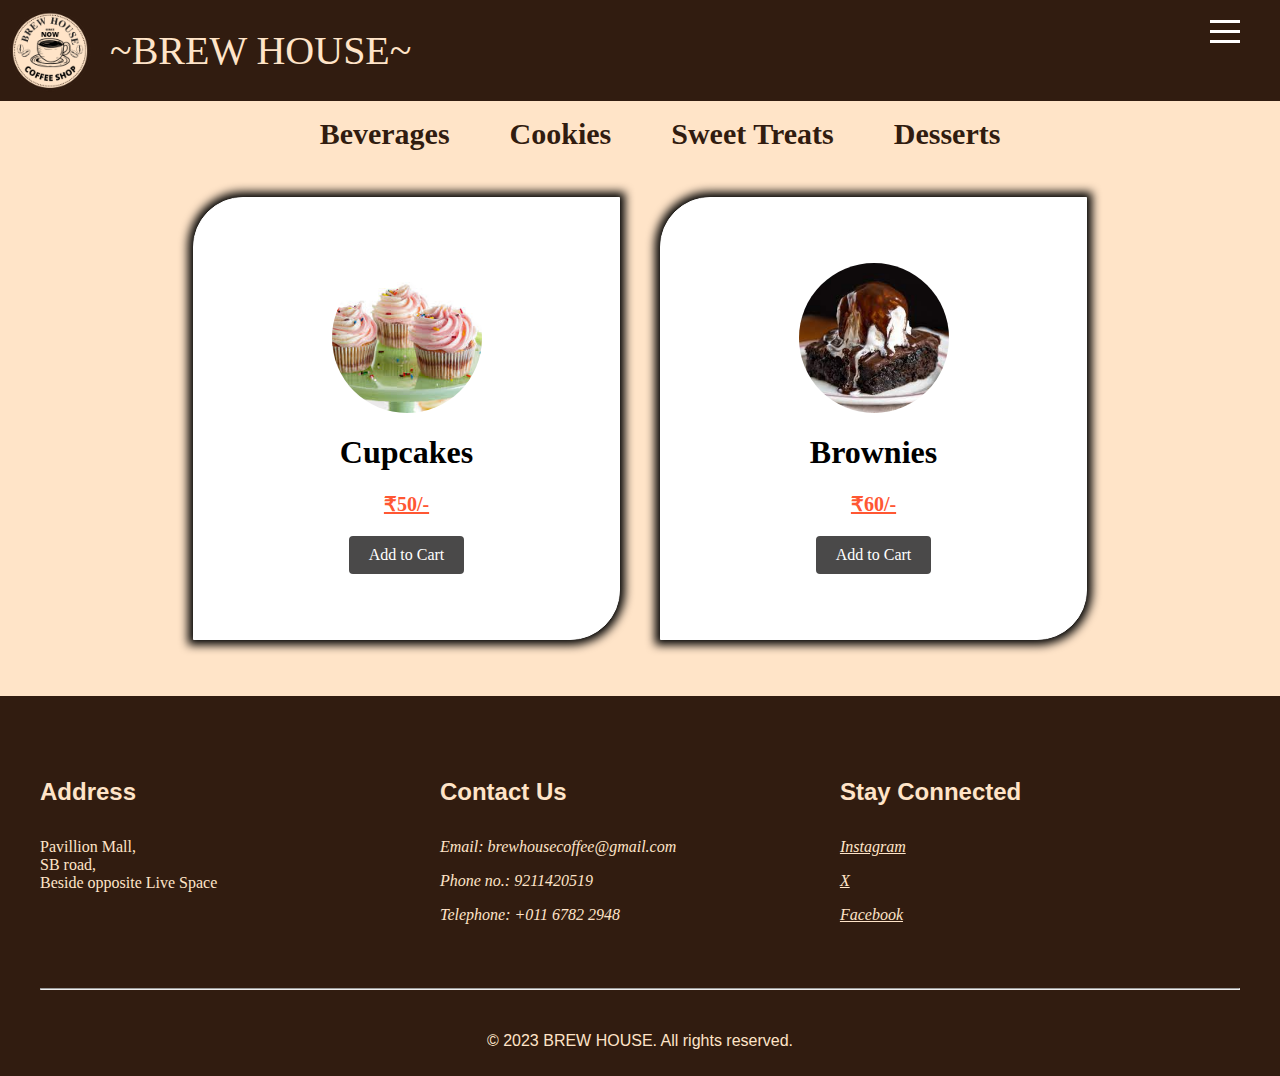
<file: templates/sweets.html>
<!DOCTYPE html>
<html>
  <head>
    <title>BREW HOUSE</title>
    <link rel="icon" type="image/x-icon" href="../images/favicon.ico" />
    <link rel="stylesheet" type="text/css" href="../static/menu.css" />
  </head>
  <body>
    <div id="navbar">
      <div class="logo">
        <img src="../images/logo-removebg-preview.png" alt="Coffee Shop Logo" />
        <h1>~BREW HOUSE~</h1>
      </div>
      <div class="container1 hidden">  
      <input class="label-check" id="label-check" type="checkbox">
        <label for="label-check" class="hamburger-label">
          <div class="line1"></div>
          <div class="line2"></div>
          <div class="line3"></div>
        <label></label></label></div>
        <div class="hidden2" id="nav.container">
                    <div class="nav-container ">
                        <ul>
                            <li><a href="./index.html"></a>Home</li>
                            <li><a href="../templates/Menu.html"></a>Menu</li>
                            <li><a href="./templates/about.html"></a>About</li>
                            <li><a href="./templates/feedback.html"></a>FeedBack</li>
                            <li><a href="./templates/cart.html"></a>Cart</li>
                            <li><a href="./templates/login.html"></a>Login</li>
                        </ul>
                    </div>
                </div>
      <nav>
        <ul>
          <li><a href="../index.html" class="underline-on-hover">Home</a></li>
          <li>
            <a href="./Menu.html" class="underline-on-hover">Menu</a>
          </li>
          <li>
            <a href="./about.html" class="underline-on-hover"
              >About Us</a
            >
          </li>
          <li>
            <a href="./feedback.html" class="underline-on-hover"
              >FeedBack</a
            >
          </li>
          <li>
            <a
              href="./cart.html"
              class="underline-on-hover"
              id="openPopup"
              class="login-button"
              ><svg
                height="25px"
                version="1.1"
                viewBox="0 0 20 20"
                width="25px"
                xmlns="http://www.w3.org/2000/svg"
                xmlns:sketch="http://www.bohemiancoding.com/sketch/ns"
                xmlns:xlink="http://www.w3.org/1999/xlink"
              >
                <title />
                <desc />
                <defs />
                <g
                  fill="none"
                  fill-rule="evenodd"
                  id="Page-1"
                  stroke="none"
                  stroke-width="1"
                >
                  <g
                    fill="#000000"
                    id="Core"
                    transform="translate(-212.000000, -422.000000)"
                  >
                    <g
                      id="shopping-cart"
                      transform="translate(212.000000, 422.000000)"
                    >
                      <path
                        id="fill1"
                        d="M6,16 C4.9,16 4,16.9 4,18 C4,19.1 4.9,20 6,20 C7.1,20 8,19.1 8,18 C8,16.9 7.1,16 6,16 L6,16 Z M0,0 L0,2 L2,2 L5.6,9.6 L4.2,12 C4.1,12.3 4,12.7 4,13 C4,14.1 4.9,15 6,15 L18,15 L18,13 L6.4,13 C6.3,13 6.2,12.9 6.2,12.8 L6.2,12.7 L7.1,11 L14.5,11 C15.3,11 15.9,10.6 16.2,10 L19.8,3.5 C20,3.3 20,3.2 20,3 C20,2.4 19.6,2 19,2 L4.2,2 L3.3,0 L0,0 L0,0 Z M16,16 C14.9,16 14,16.9 14,18 C14,19.1 14.9,20 16,20 C17.1,20 18,19.1 18,18 C18,16.9 17.1,16 16,16 L16,16 Z"
                        id="Shape"
                      />
                    </g>
                  </g>
                </g></svg
            ></a>
          </li>
          <li>
            <a
              href="./login.html"
              class="underline-on-hover"
              id="openPopup"
              class="login-button"
              >Login</a
            >
          </li>
        </ul>
      </nav>
    </div>
    <section class="menu2">
      <div class="divisions">
        <ul>
          <li>
            <a href="./Menu.html" class="underline-on-hover1"
              >Beverages</a
            >
          </li>
          <li>
            <a href="./cookies.html" class="underline-on-hover1"
              >Cookies</a
            >
          </li>
          <li>
            <a href="./sweets.html" class="underline-on-hover1"
              >Sweet Treats</a
            >
          </li>
          <li>
            <a href="./desserts.html" class="underline-on-hover1"
              >Desserts</a
            >
          </li>
        </ul>
      </div>
    </section>
    <section class="sectionmenu">
      <div class="product-card">
        <div class="product-image">
          <img src="../images/cupcakes.jpeg" alt="Product 1" />
        </div>
        <div class="product-description">
          <h1>Cupcakes</h1>
        </div>
        <div class="product-price">₹50/-</div>
        <div>
          <form action="cart" method="post">
            <input type="hidden" name="Product-id" value="21" />
            <input type="hidden" name="Product-name" value="Cupcakes" />
            <input type="hidden" name="action" value="add" />
            <button
              type="button"
              class="ATC-2"
              onclick="window.alert('ITEM WILL BE ADDED TO THE CART')"
            >
              Add to Cart
            </button>
          </form>
        </div>
      </div>
      <div class="product-card">
        <div class="product-image">
          <img src="../images/Brownies.jpeg" alt="Product 1" />
        </div>
        <div class="product-description">
          <h1>Brownies</h1>
        </div>
        <div class="product-price">₹60/-</div>
        <div>
          <form action="cart" method="post">
            <input type="hidden" name="Product-id" value="22" />
            <input type="hidden" name="Product-name" value="Brownies" />
            <input type="hidden" name="action" value="add" />
            <button
              type="button"
              class="ATC-2"
              onclick="window.alert('ITEM WILL BE ADDED TO THE CART')"
            >
              Add to Cart
            </button>
          </form>
        </div>
      </div>
    </section>
    <br /><br />
    <footer class="ecommerce-footer">
      <div class="container">
        <div class="row">
          <div class="col-md-4">
            <h4>Address</h4>
            <p style="font-family: 'FontAwesome'">
              Pavillion Mall,<br />
              SB road, <br />Beside opposite Live Space
            </p>
          </div>
          <div class="col-md-4">
            <h4>Contact Us</h4>
            <p>
              <i class="fas fa-map-marker-alt"
                >Email: brewhousecoffee@gmail.com</i
              >
            </p>
            <p><i class="fas fa-envelope">Phone no.: 9211420519</i></p>
            <p><i class="fas fa-phone">Telephone: +011 6782 2948</i></p>
          </div>
          <div class="col-md-4">
            <h4>Stay Connected</h4>
            <p>
              <i class="fas fa-map-marker-alt"
                ><a href="https://www.instagram.com/" target="_blank"
                  >Instagram <br /></a
              ></i>
            </p>
            <p>
              <i class="fas fa-map-marker-alt"
                ><a href="https://twitter.com/?lang=en" target="_blank"
                  >X <br /></a
              ></i>
            </p>
            <p>
              <i class="fas fa-map-marker-alt"
                ><a href="https://www.facebook.com/" target="_blank"
                  >Facebook <br /></a
              ></i>
            </p>
            <div class="social-icons">
              <a href="#"><i class="fab fa-facebook"></i></a>
              <a href="#"><i class="fab fa-twitter"></i></a>
              <a href="#"><i class="fab fa-instagram"></i></a>
            </div>
          </div>
        </div>
        <hr class="hc" />
        <br />
        <div class="row">
          <div class="copyright">
            <p>&copy; 2023 BREW HOUSE. All rights reserved.</p>
          </div>
        </div>
      </div>
    </footer>
  </body>
</html>
</file>
<file: static/index.css>
body {
  margin: 0;
  padding: 0;
  font-family: Arial, sans-serif;
  background-color: #f0f0f0;
  overflow-x: hidden;
  height: 100%;
}

header {
  position: relative;
}

img {
  width: 100%;
  max-width: 100%;
  height: 50%;
  background-size: cover;
}

.background-image {
  background-image: url("../images/bannerimage.jpg");
  background-position: center;
  position: relative;
  opacity: 80%;
  z-index: 1;
}

button#scrollButton {
  background: linear-gradient(#65351f, #c08261);
  color: white;
  border: none;
  padding: 10px 20px;
  cursor: pointer;
  border-radius: 10px;
  margin-top: 750px;
  margin-left: 830px;
  position: absolute;
  z-index: 2;
  font-size: 20px;
}

button#scrollButton:hover {
  color: black;
}

.content{
  display: flex;
  flex-direction: column;
  justify-content: center;
  align-items: center;
  height: 100vh;
}

.image-container {
  display: flex;
  flex-direction: row;
  flex-wrap: wrap;
  justify-content: space-between;
  align-items: self-start;
  height: 100%;
}

.image {
  text-align: center;
  margin-top: 50px;
  margin-left: 50px;
  margin-bottom: auto;
  margin-right: 50px;
}

.image img {
  width: 200px;
  height: 200px;
  border-radius: 50%;
}

.image p {
  margin-top: 5px;
  font-weight: bold;
  color: #fff;
}

button#scrollUpBtn {
  background: linear-gradient(#65351f, #c08261);
  color: white;
  border: none;
  padding: 10px 20px;
  cursor: pointer;
  border-radius: 10px;
  margin-top: 100px;
  margin-left: 830px;
  position: absolute;
  z-index: 2;
  font-size: 20px;
}

button#scrollUpBtn:hover {
  color: black;
}

.image-container2 {
  display: flex;
  flex-direction: column;
  margin-right: 690px;
  flex-wrap: wrap;
  justify-content: start;
  align-items: self-start;
  height: 100%;
}

.image-container3 {
  display: flex;
  flex-direction: column;
  margin-right: 690px;
  justify-content: start;
  align-items: self-start;
  height: 100%;
}

.login-button {
  border-radius: 10px;
  max-width: 200px;
  color: white;
  background: linear-gradient(#65351f, #c08261);
  margin-left: -1060px;
  font-size: xx-large;
  z-index: 1;
  margin-top: 470px;
}

.login-button:hover {
  color: #000;
}

.popup {
  display: none;
  position: fixed;
  top: 0;
  left: 0;
  width: 100%;
  height: 100%;
  background-color: rgba(0, 0, 0, 0.863);
  z-index: 1;
  display: flex;
  justify-content: center;
  align-items: center;
}

.popup-content {
  background-color: #ffffff;
  border-radius: 10px;
  text-align: center;
  width: 500px;
  height: 500px;
  padding: 20px;
  box-shadow: 0px 0px 10px #ff5100;
}

.close {
  color: #000000;
  float: right;
  font-size: 50px;
  font-weight: bold;
  cursor: pointer;
}

.close:hover {
  color: #000;
}

form {
  text-align: left;
}

label,
input {
  display: block;
  margin-bottom: 10px;
}

button {
  background-color: c08261;
  color: #000000;
  padding: 10px 20px;
  border: none;
  border-radius: 5px;
  cursor: pointer;
}

button:hover {
  background-color: #65351f;
}

#forgotPassword {
  box-sizing: content-box;
  background-color: #c08261;
  color: #000;
}

#signin {
  box-sizing: content-box;
  background-color: #c08261;
  color: #000;
}

* {
  margin: 0;
  padding: 0;
}

* {
  margin: 0;
  padding: 0;
}

.best-seller-box {
  background: black;
  padding-left: 60px;
  padding-bottom: 70px;
  padding-top: 20px;
}

.best-seller-box h2 {
  font-size: 60px;
  color: rgb(196, 196, 196);
  font-family: "Centaur";
  margin-left: 40%;
}
.products{
  width: 90%;
  display: flex;
  flex-direction: row;
  flex-wrap: wrap;
  justify-content: center;
  margin-right: 10%;
}

.product {
  width: 300px;
  margin: 10px;
  background-color: #cccccc;
  border: 1px solid #555555;
  border-radius: 10px;
  padding: 30px;
  box-shadow: 0 4px 100px rgba(248, 0, 0, 0.1);
  display: flex;
  flex-direction: row;
  flex-grow: 1;
  float: left;
  align-items: center;
}

.product img {
  width: 100px;
  height: 100px;
  margin-right: 10px;
  border-radius: 5px;
}

.product p {
  font-size: 20px;
  font-weight: 900;
  font-family: "Bahnschrift";
}

.product-price {
  padding: 0px 0px 0px 0px;
}

.ATC {
  font-family: "Bahnschrift";
  margin-top: 70px;
  z-index: 0;
  padding: 10px 20px;
  background-color: #4a4949;
  color: #fff;
  border: none;
  border-radius: 4px;
  cursor: pointer;
  font-size: 16px;
  transition: box-shadow 0.3s;
  float: right;
}

.ATC:hover {
  background-color: #555353;
  box-shadow: 0px 5px 20px 0px #555353;
}


.Explore button {
  box-shadow: 0px 0px 20px 10px #65351f;
  background: #cccccc;
  position: relative;
  width: 300px;
  padding: 20px 0;
  text-align: center;
  margin: 20px 10px;
  font-weight: bold;
  border: 2px solid #ffe4c8;
  color: rgb(255, 255, 255);
  cursor: pointer;
  overflow: hidden;
  border-radius: 10px;
}

span {
  background: rgb(0, 0, 0);
  height: 100%;
  width: 0;
  position: absolute;
  left: 0;
  bottom: 0;
  z-index: 2;
  transition: 0.5s;
  font-size: 60px;
  font-weight: bolder;
  overflow: hidden;
}

.Explore button:hover span {
  width: 100%;
}

.explore-button:hover {
  color: white;
}

a.explore-button {
  color: #000;
  font-family: "Centaur";
  font-size: xx-large;
  text-decoration: none;
}

h1 {
  font-size: 60px;
  text-align: center;
  font-family: "Centaur";
  color: rgb(0, 0, 0);
}

.Aboutus {
  background-image: url(./static/imgs/bg2.jpg);
  background-repeat: no-repeat;
  background-size: cover;
  opacity: 80%;
  padding-bottom: 500px;
}

img {
    width: 100%;
    height: auto;
}

.feedback{
  display: none;
}

.feedback h1 {
  padding-top: 20px;
  margin-left: 43%;
  color: rgb(255, 253, 253);
  font-size: 60px;
  text-align: left;
  padding-right: 100px;
  font-family: "Centaur";
}

section.fb {
  background-color: #000000;
  display: none;
  flex-direction: row;
  flex-wrap: wrap;
}

.feedback-card {
  display: none;
  width: 290px;
  background-color: #f4f4f4;
  border: 1px solid #ccc;
  border-radius: 5px;
  padding: 20px;
  margin: 20px;
  box-shadow: 0 2px 4px rgba(0, 0, 0, 0.1);
}

.feedback-text {
  font-family: "Bahnschrift";
  font-size: 18px;
  text-overflow: ellipsis;
  word-wrap: break-word;
}

.feedback-author {
  font-size: 12px;
  color: #555;
  margin-top: 30px;
  text-align: end;
}

section .feedback {
  background-color: #000000;
  height: 10vh;
  display: flex;
  flex-direction: row;
  flex-wrap: wrap;
}

header {
  background: #311c10;
  color: #ffe4c8;
  display: flex;
  justify-content: space-between;
  align-items: center;
}

.logo {
  display: flex;
  align-items: center;
}

.logo img {
  width: 150px;
  height: 150px;
  margin-right: 10px;
}

.logo h1 {
  font-size: 50px;
  font-family: "Copperplate Gothic Light";
  color: #ffe4c8;
  font-weight: 100;
}
#navbar {
  background-color: #311c10;
  display: flex;
}

nav{
  display: flex;
  justify-content: space-between;
  align-items: center;
  position: relative;
  left: 100px;
  width: 50%;
}

nav ul {
  list-style: none;
  display: flex;
}

nav li {
  margin-right: 20px;
  font-size: 20px;
  font-weight: 400;
  color: #ffe4c8;
  cursor: pointer;
}

nav a {
  text-decoration: none;
  color: #ffe4c8;
  font-weight: 400;
  font-size: 27px;
  font-family: "Book Antiqua";
}

a.underline-on-hover {
  text-decoration: none;
  position: relative;
}

a.underline-on-hover::after {
  content: "";
  position: absolute;
  width: 0;
  height: 2px;
  bottom: 0;
  left: 0;
  background-color: #ffffff;
  transition: width 0.3s;
}

a.underline-on-hover:hover::after {
  width: 100%;
}

input,
button {
  margin: 0;
  padding: 0;
}

.search-bar {
  display: flex;
  justify-content: center;
  align-items: center;
  height: 10px;
  margin-top: 10px;
  margin-right: 20px;
}

.search-input {
  background: #ffe4c8;
  width: 300px;
  height: 40px;
  border: 2px solid #311c10;
  border-radius: 10px;
  padding: 5px;
  padding-left: 20px;
  margin-left: 10px;
  font-size: 16px;
  outline: none;
}
.search-input::placeholder {
  color: #311c10;
  opacity: 0.7;
  font-size: 18px;
}

.search-icon {
  height: 20px;
  width: 20px;
  margin-left: -35px;
}

svg {
  margin-top: 5px;
}

svg #fill1 {
  fill: #ffe4c8;
}

svg #fill1:hover {
  fill: white;
}

html {
  margin: 0;
  padding: 0;
  font-family: Arial, sans-serif;
}

.ecommerce-footer {
  background-color: #311c10;
  color: #ffe4c8;
  padding: 50px 0px 10px 0px;
  bottom: 0;
  position: relative;
  width: 100%;
}

.container {
  max-width: 1200px;
  margin: 0 auto;
}

.col-md-4 {
  width: 33.33%;
  float: left;
  padding-bottom: 20px;
  box-sizing: border-box;
}

h4 {
  font-size: 1.5em;
}

p {
  font-size: 1em;
}

.social-icons a {
  color: #fff;
  margin-right: 10px;
  font-size: 1.5em;
  text-decoration: none;
}

.hc hr {
  background-color: #ffe4c8;
  height: 2px;
  border: none;
  margin: 20px 0;
  visibility: visible;
}

.copyright {
  text-align: center;
}

.fas,
.fab {
  font-family: FontAwesome;
}

a {
  color: #ffe4c8;
}

a:hover {
  color: white;
}

.upper-img{
  opacity: 70%;
}

.hidden{
  display: none;
}

.label-check {
  display: none;
}

.hamburger-label {
  width: 50px;
  height: 50px;
  display: block;
  /* i want to place hamburger to right corner */
  position: absolute;
  top: 20px;
  right: 20px;
  z-index: 1;
  cursor: pointer;
}
.hamburger-label div {
  width: 30px;
  height: 3px;
  background-color: #fff;
  position: absolute;
}

.line1 {
  transition: all .3s;
}

.line2 {
  margin: 10px 0 0 0;
  transition: 0.3s;
}

.line3 {
  margin: 20px 0 0 0;
  transition: 0.3s;
}

#label-check:checked + .hamburger-label .line1 {
  transform: rotate(35deg) scaleX(.55) translate(39px, -4.5px);
  border-radius: 50px 50px 50px 0;
}

#label-check:checked + .hamburger-label .line3 {
  transform: rotate(-35deg) scaleX(.55) translate(39px, 4.5px);
  border-radius: 0 50px 50px 50px;
}

#label-check:checked + .hamburger-label .line2 {
  border-top-right-radius: 50px;
  border-bottom-right-radius: 50px;
  width: 45px;
}
@media screen and (max-width: 1370px) {
  .logo img {
    width: 100px;
    height: 100px;
  }
  .background-image {
    width: 100%;
    height: auto;
}
  .logo h1 {
    font-size: 40px;
  }
  nav ul li a{
    font-size: 20px;
  }
}


.nav-container{
  display: flex;
  justify-content: center;
  align-items: center;
  background-color: #311c10;
  width: 100%;
  position: fixed;
  z-index: 1;
  right: 0;
}

.nav-container ul{
  list-style: none;
  display: flex;
  justify-content: center;
  align-items: center;
  flex-direction: column;
}

.nav-container ul li{
  margin-right: 20px;
  font-size: 20px;
  font-weight: 400;
  color: #ffe4c8;
  cursor: pointer;
}



.nav-container{
  display: flex;
  justify-content: center;
  align-items: center;
  background-color: #311c10;
  width: 100%;
  position: fixed;
  z-index: 1;
  right: 0;
}

.nav-container ul{
  list-style: none;
  display: flex;
  justify-content: center;
  align-items: center;
  flex-direction: column;
}

.nav-container ul li{
  margin-right: 20px;
  font-size: 20px;
  font-weight: 400;
  color: #ffe4c8;
  cursor: pointer;
}


/* Show the container when active */
.nav-container.active {
display: none
}




@media screen and (max-width: 1281px) {
  nav {
    display: none;
  }
  .hidden{
    display: flex;
    justify-content: center;
    align-items: flex-end;
  }
  
}

@media screen and (max-width: 1100px) {
  .logo img {
    width: 80px;
    height: 80px;
  }
  .logo h1 {
    font-size: 30px;
  }
  
}

@media screen and (max-width: 950) {
  .logo img {
    width: 60px;
    height: 60px;
  }
  .logo h1 {
    font-size: 20px;
  }
  nav ul li a{
    font-size: 15px;
  }
  
}

@media screen and (max-width: 630px){
  .logo img {
    width: 50px;
    height: 50px;
  }
  .logo h1 {
    font-size: 15px;
  }
  nav ul li a{
    font-size: 10px;
  }
  .best-seller-box {
    font-size: 30px; 
  }
  .best-seller-box h2 {
    margin: 0;
  }
  .products{
    display: flex;
    flex-direction: column;
    margin-left: 0;
    margin-right: 0;
    margin-bottom: 0;
    margin-top: 0;
    align-self: start;
    width: 80%;
  }
  .product {
    width: 100%;
    padding: 10px;
  } 
  .product img {
    width: 70px;
    height: 70px;
  }

  .product p {
    font-size: 15px;
  } 
  .product-price {
    padding: 0px 0px 0px 0px;
  }
  .ATC {
    font-size: 12px;
  }
  .Explore button {
    width: 200px;
    font-size: 15px;
  }
  .feedback h1 {
    font-size: 30px;
  }

}
</file>
<file: static/about.css>
body{
    margin: 0;
    padding: 0;
    background-color: #FFE4C8;
}

.sec1 h1{
    padding: 50px 0px;
    font-size: 70px;
    text-align: center;
    font-family: 'Centaur';
}
.Welcome {
    font-size: 50px;
    font-family: 'Centaur';
    text-align: center;
}

.card1{
    background-color: #FFFFFF;
    border: 1px solid #ffffff;
    border-top-left-radius: 50px;
    border-bottom-right-radius: 50px;
    align-items: center;
    padding: 20px;
    margin: 50px;
    box-shadow:0px 0px 50px 20px #000;
}

.au1 p{
    font-size: 30px;
    font-weight: bold;
    color: black;
    font-family: 'High Tower Text';
}
/* .aboutus-para p{
    border: 1px black;
    padding-left: 120px;
} */

hr.horizontal{
    background-color: #000000;
    height: 5px;
    width: 80%;
    border: none;
    margin-bottom: 20px;
    margin-top: 100px;
    visibility: visible; /* Ensure it's visible */
}
.aul button{
    border: none;
    background: none;
    color: #311C10;
    cursor: pointer;
    padding-left: 10px;
}
.aul button:hover{
    color: #ffffff;
}
ul.aul {
    list-style: none;
    display: flex;
}

li.au {
    color: #000;
    margin: 5px 50px;
    padding-left: 105px;
    font-family: 'Centaur';
    font-size: large;
    font-weight: 900;
}

.home-btn{
    color: #000;
    text-decoration: none;
    font-family: 'Copperplate Gothic Light';
}

.home-btn:hover{
    color: #533d30;
}

.card-container {
    display: flex;
    justify-content: space-between;
    align-items: center;
    height: 50vh;
}
.card {
    background-color: #ffffff;
    border-radius: 5px;
    box-shadow: 0 10px 8px 0 rgba(0, 0, 0, 0.2);
    width: 400px;
    text-align: center;
}
.card-content {
    display: none;
}

.card-content.active h2{
    text-decoration: underline;
    text-decoration-thickness: 5px;
    font-family: 'High Tower Text';
    font-weight: bolder;
    margin-bottom: 50px;
}

.card-content.active p{
    font-family: 'High Tower Text';
    font-size: x-large;
    font-weight: bolder;
}
.card-content.active {
    font-size: x-large;
    background-color: #FFFFFF;
    border: 1px solid #ffffff;
    border-top-left-radius: 50px;
    border-bottom-right-radius: 50px;
    width: 900px;
    height: 250px;
    align-items: center;
    padding: 60px;
    margin: 450px;
    box-shadow:0px 0px 50px 20px #000;
    display: block;
}
.slider-button {
    text-decoration: none;
    color: #000000;
    padding: 10px 20px;
    cursor: pointer;
    border: none;
    padding: 20px 33px;
    font-family: 'Centaur';
    font-size: xx-large;
    font-weight: bolder;
}
.slider-button:hover{
    background-color: #311C10;
    color: #FFFFFF;
}
.slider-button:not(:first-child) {
    margin-left: 10px;
}

.slider-buttons{
    padding-left: 10%;
}

.sactive{
    background-color: #311C10;
    color: #FFFFFF;
}


header {
  background: #311c10;
  color: #ffe4c8;
  display: flex;
  justify-content: space-between;
  align-items: center;
}

.logo {
  display: flex;
  align-items: center;
}

.logo img {
  width: 150px;
  height: 150px;
  margin-right: 10px;
}

.logo h1 {
  font-size: 50px;
  font-family: "Copperplate Gothic Light";
  color: #ffe4c8;
  font-weight: 100;
}#navbar {
  background-color: #311c10;
  display: flex;
}

nav{
  display: flex;
  justify-content: space-between;
  align-items: center;
  position: relative;
  left: 100px;
  width: 50%;
}

nav ul {
  list-style: none;
  display: flex;
}

nav li {
  margin-right: 20px;
  font-size: 20px;
  font-weight: 400;
  color: #ffe4c8;
  cursor: pointer;
}

nav a {
  text-decoration: none;
  color: #ffe4c8;
  font-weight: 400;
  font-size: 27px;
  font-family: "Book Antiqua";
}


a.underline-on-hover {
  text-decoration: none;
  position: relative; 
}

a.underline-on-hover::after {
  content: "";
  position: absolute;
  width: 0;
  height: 2px; 
  bottom: 0;
  left: 0;
  background-color: #ffffff; 
  transition: width 0.3s; 
}

a.underline-on-hover:hover::after {
  width: 100%; 
}

input,
button {
  margin: 0;
  padding: 0;
}

.search-bar {
  display: flex;
  justify-content: center;
  align-items: center;
  height: 10px;
  margin-top: 10px;
  margin-right: 20px;
}

.search-input {
  background: #ffe4c8;
  width: 300px; 
  height: 40px;
  border: 2px solid #311c10;
  border-radius: 10px;
  padding: 5px;
  padding-left: 20px;
  margin-left: 10px;
  font-size: 16px;
  outline: none;
}
.search-input::placeholder {
  color: #311c10;
  opacity: 0.7;
  font-size: 18px;
}

.search-icon {
  height: 20px;
  width: 20px;
  margin-left: -35px;
}

svg {
  margin-top: 5px;
}

svg #fill1 {
  fill: #ffe4c8;
}

svg #fill1:hover {
  fill: white;
}

html {
    margin: 0;
    padding: 0;
    font-family: Arial, sans-serif;
}

.ecommerce-footer {
    background-color: #311C10;
    color: #FFE4C8;
    padding: 50px 0px 10px 0px;
    bottom: 0;
    position: relative;
    width: 100%;
}

.container {
    max-width: 1200px;
    margin: 0 auto;
}

.col-md-4 {
    width: 33.33%;
    float: left;
    padding-bottom: 20px;
    box-sizing: border-box;
}

h4 {
    font-size: 1.5em;
}

p {
    font-size: 1em;
}

.social-icons a {
    color: #fff;
    margin-right: 10px;
    font-size: 1.5em;
    text-decoration: none;
}

.hc hr{
    background-color: #FFE4C8;
    height: 2px;
    border: none;
    margin: 20px 0;
    visibility: visible; 
}

.copyright{
    text-align: center;
}

.fas,
.fab {
    font-family: FontAwesome;
}

a{
    color: #FFE4C8;
}

a:hover{
    color: white;
} 


.hidden{
  display: none;
}

.label-check {
  display: none;
}

.hamburger-label {
  width: 50px;
  height: 50px;
  display: block;
  /* i want to place hamburger to right corner */
  position: absolute;
  top: 20px;
  right: 20px;
  z-index: 1;
  cursor: pointer;
}
.hamburger-label div {
  width: 30px;
  height: 3px;
  background-color: #fff;
  position: absolute;
}

.line1 {
  transition: all .3s;
}

.line2 {
  margin: 10px 0 0 0;
  transition: 0.3s;
}

.line3 {
  margin: 20px 0 0 0;
  transition: 0.3s;
}

#label-check:checked + .hamburger-label .line1 {
  transform: rotate(35deg) scaleX(.55) translate(39px, -4.5px);
  border-radius: 50px 50px 50px 0;
}

#label-check:checked + .hamburger-label .line3 {
  transform: rotate(-35deg) scaleX(.55) translate(39px, 4.5px);
  border-radius: 0 50px 50px 50px;
}

#label-check:checked + .hamburger-label .line2 {
  border-top-right-radius: 50px;
  border-bottom-right-radius: 50px;
  width: 45px;
}
@media screen and (max-width: 1370px) {
  .logo img {
    width: 100px;
    height: 100px;
  }
  .background-image {
    width: 100%;
    height: auto;
}
  .logo h1 {
    font-size: 40px;
  }
  nav ul li a{
    font-size: 20px;
  }
}

@media screen and (max-width: 1100px) {
  .logo img {
    width: 80px;
    height: 80px;
  }
  .logo h1 {
    font-size: 30px;
  }
  nav {
    display: none;
  }
  .hidden{
    display: flex;
    justify-content: center;
    align-items: flex-end;
  }
}

@media screen and (max-width: 950) {
  .logo img {
    width: 60px;
    height: 60px;
  }
  .logo h1 {
    font-size: 20px;
  }
  nav ul li a{
    font-size: 15px;
  }
  
}

@media screen and (max-width: 630px){
  .logo img {
    width: 50px;
    height: 50px;
  }
  .logo h1 {
    font-size: 15px;
  }
  nav ul li a{
    font-size: 10px;
  }
  .best-seller-box {
    font-size: 30px; 
  }
  .best-seller-box h2 {
    margin: 0;
  }
  .products{
    display: flex;
    flex-direction: column;
    margin-left: 0;
    margin-right: 0;
    margin-bottom: 0;
    margin-top: 0;
    align-self: start;
    width: 80%;
  }
  .product {
    width: 100%;
    padding: 10px;
  } 
  .product img {
    width: 70px;
    height: 70px;
  }

  .product p {
    font-size: 15px;
  } 
  .product-price {
    padding: 0px 0px 0px 0px;
  }
  .ATC {
    font-size: 12px;
  }
  .Explore button {
    width: 200px;
    font-size: 15px;
  }
  .feedback h1 {
    font-size: 30px;
  }

}
 
@media screen and (max-width: 1630px) {
  .sec2 {
    display: none;
  }
  .horizontal {
    display: none;
  }
}

 .hidden2{
  display: none;
}

.nav-container{
  display: flex;
  justify-content: center;
  align-items: center;
  background-color: #311c10;
  width: 100%;
  position: fixed;
  z-index: 1;
  right: 0;
}

.nav-container ul{
  list-style: none;
  display: flex;
  justify-content: center;
  align-items: center;
  flex-direction: column;
}

.nav-container ul li{
  margin-right: 20px;
  font-size: 20px;
  font-weight: 400;
  color: #ffe4c8;
  cursor: pointer;
}
</file>
<file: static/menu.css>
body{
    background-color: #FFE4C8;
    margin: 0;
    padding: 0;
}
.sectionmenu{
    padding-top: 10px;
    padding-left: 10px;
    padding-right: 10px;
    display: flex;
    justify-content: center;
    flex-wrap: wrap;
}

 .hidden2{
  display: none;
}

.nav-container{
  display: flex;
  justify-content: center;
  align-items: center;
  background-color: #311c10;
  width: 100%;
  position: fixed;
  z-index: 1;
  right: 0;
}

.nav-container ul{
  list-style: none;
  display: flex;
  justify-content: center;
  align-items: center;
  flex-direction: column;
}

.nav-container ul li{
  margin-right: 20px;
  font-size: 20px;
  font-weight: 400;
  color: #ffe4c8;
  cursor: pointer;
}



nav li {
    margin-left: -1px !important;
}

nav ul {
    padding-right: 0px !important;
}

.sectionmenu1{
    padding-bottom: 10px;
    padding-left: 10px;
    padding-right: 10px;
    display: flex;
    justify-content: center;
    flex-wrap: wrap;
}

.product-card {
    background-color: white;
    border: 1px solid #ffffff;
    border-top-left-radius: 50px;
    border-bottom-right-radius: 50px;
    /* border-radius: 10px; */
    width: 295px;
    text-align: center;
    padding: 65px;
    margin: 20px;
    display: inline-block;
    box-shadow:0px 0px 10px 5px #000;
    
}

.product-image {
    width: 150px;
    height: 150px;
    border-radius: 50%;
    overflow: hidden;
    margin: 0 auto 15px;
}

.product-image img {
    width: 100%;
    height: 100%;
    object-fit: cover;
}

.product-description {
    font-size: 16px;
    margin-bottom: 10px;
    font-family: 'Bahnschrift';
}

.product-price {
    text-decoration: underline;
    font-size: 20px;
    font-weight: bold;
    color: #FF5733;
    margin-bottom: 20px;
    font-family: 'Bahnschrift';
}

.divisions ul {
    list-style: none;
    display: flex;
    justify-content: center;
}

li {
    margin: 0 30px;
}

a.underline-on-hover1 {
    font-family: 'Book Antiqua';
    text-decoration: none;
    color: #311C10;
    font-weight: 600;
    font-size: 30px;
    position: relative; /* To allow absolute positioning within the link */
}

a.underline-on-hover1:hover{
    color: #000;
}

/* Create the underline element */
a.underline-on-hover1::after {
    content: "";
    position: absolute;
    width: 0;
    height: 3px; /* Adjust the height of the underline as needed */
    bottom: -5px;
    left: 0;
    background-color: #000; /* Adjust the color as needed */
    transition: width 0.3s; /* Add a smooth transition effect */
}

/* Define the hover effect */
a.underline-on-hover1:hover::after {
    width: 100%; /* Expand the underline from left to right */
    transition: 0.3s linear;
}

.ATC-2 {
    font-family: 'Bahnschrift';
    z-index: 0;
    padding: 10px 20px;
    background-color: #4A4949;
    color: #fff;
    border: none;
    border-radius: 4px;
    cursor: pointer;
    font-size: 16px;
    transition: box-shadow 0.3s;
    /* Add transition to box shadow */
}

/* Hover effect with box shadow */
.ATC-2:hover {
    background-color: #555353;
    box-shadow: 0px 0px 10px 5px #555353;
    /* Customize the box shadow here */
}
.product-card{
    overflow: hidden;
}

.product-card {
    transition: 500ms;
    object-fit: cover;
}

.product-card:hover {
    transform: scale(1.1);
}

header {
  background: #311c10;
  color: #ffe4c8;
  display: flex;
  justify-content: space-between;
  align-items: center;
}

.logo {
  display: flex;
  align-items: center;
}

.logo img {
  width: 150px;
  height: 150px;
  margin-right: 10px;
}

.logo h1 {
  font-size: 50px;
  font-family: "Copperplate Gothic Light";
  color: #ffe4c8;
  font-weight: 100;
}

#navbar {
  background-color: #311c10;
  display: flex;
}

nav{
  display: flex;
  justify-content: center;
  align-items: center;
  position: relative;
  width: 50%;
}

nav ul {
  list-style: none;
  display: flex;
}

nav li {
  margin-right: 20px;
  font-size: 20px;
  font-weight: 400;
  color: #ffe4c8;
  cursor: pointer;
}

nav a {
  text-decoration: none;
  color: #ffe4c8;
  font-weight: 400;
  font-size: 27px;
  font-family: "Book Antiqua";
}


a.underline-on-hover {
  text-decoration: none;
  position: relative; 
}

a.underline-on-hover::after {
  content: "";
  position: absolute;
  width: 0;
  height: 2px; 
  bottom: 0;
  left: 0;
  background-color: #ffffff; 
  transition: width 0.3s; 
}

a.underline-on-hover:hover::after {
  width: 100%; 
}

input,
button {
  margin: 0;
  padding: 0;
}

.search-bar {
  display: flex;
  justify-content: center;
  align-items: center;
  height: 10px;
  margin-top: 10px;
  margin-right: 20px;
}

.search-input {
  background: #ffe4c8;
  width: 300px; 
  height: 40px;
  border: 2px solid #311c10;
  border-radius: 10px;
  padding: 5px;
  padding-left: 20px;
  margin-left: 10px;
  font-size: 16px;
  outline: none;
}
.search-input::placeholder {
  color: #311c10;
  opacity: 0.7;
  font-size: 18px;
}

.search-icon {
  height: 20px;
  width: 20px;
  margin-left: -35px;
}

svg {
  margin-top: 5px;
}

svg #fill1 {
  fill: #ffe4c8;
}

svg #fill1:hover {
  fill: white;
}

html {
    margin: 0;
    padding: 0;
    font-family: Arial, sans-serif;
}

.ecommerce-footer {
    background-color: #311C10;
    color: #FFE4C8;
    padding: 50px 0px 10px 0px;
    bottom: 0;
    position: relative;
    width: 100%;
}

.container {
    max-width: 1200px;
    margin: 0 auto;
}

.col-md-4 {
    width: 33.33%;
    float: left;
    padding-bottom: 20px;
    box-sizing: border-box;
}

h4 {
    font-size: 1.5em;
}

p {
    font-size: 1em;
}

.social-icons a {
    color: #fff;
    margin-right: 10px;
    font-size: 1.5em;
    text-decoration: none;
}

.hc hr{
    background-color: #FFE4C8;
    height: 2px;
    border: none;
    margin: 20px 0;
    visibility: visible; 
}

.copyright{
    text-align: center;
}

.fas,
.fab {
    font-family: FontAwesome;
}

a{
    color: #FFE4C8;
}

a:hover{
    color: white;
} 

.label-check {
  display: none;
}

.hamburger-label {
  width: 50px;
  height: 50px;
  display: block;
  /* i want to place hamburger to right corner */
  position: absolute;
  top: 20px;
  right: 20px;
  z-index: 1;
  cursor: pointer;
}
.hamburger-label div {
  width: 30px;
  height: 3px;
  background-color: #fff;
  position: absolute;
}

.line1 {
  transition: all .3s;
}

.line2 {
  margin: 10px 0 0 0;
  transition: 0.3s;
}

.line3 {
  margin: 20px 0 0 0;
  transition: 0.3s;
}

#label-check:checked + .hamburger-label .line1 {
  transform: rotate(35deg) scaleX(.55) translate(39px, -4.5px);
  border-radius: 50px 50px 50px 0;
}

#label-check:checked + .hamburger-label .line3 {
  transform: rotate(-35deg) scaleX(.55) translate(39px, 4.5px);
  border-radius: 0 50px 50px 50px;
}

#label-check:checked + .hamburger-label .line2 {
  border-top-right-radius: 50px;
  border-bottom-right-radius: 50px;
  width: 45px;
}

.hidden{
  display: none;
}


@media screen and (max-width: 1495px) {
  nav{
    display: none;
  }
  .hidden{
    display: block;
  }

}


@media screen and (max-width: 1370px) {
  .logo img {
    width: 100px;
    height: 100px;
  }
  .background-image {
    width: 100%;
    height: auto;
}
  .logo h1 {
    font-size: 40px;
  }
  nav ul li a{
    font-size: 20px;
  }
}

@media screen and (max-width: 1100px) {
  .logo img {
    width: 80px;
    height: 80px;
  }
  .logo h1 {
    font-size: 30px;
  }
  nav {
    display: none;
  }
  .hidden{
    display: flex;
    justify-content: center;
    align-items: flex-end;
  }
}

@media screen and (max-width: 950) {
  .logo img {
    width: 60px;
    height: 60px;
  }
  .logo h1 {
    font-size: 20px;
  }
  nav ul li a{
    font-size: 15px;
  }
  
}

@media screen and (max-width: 630px){
  .logo img {
    width: 50px;
    height: 50px;
  }
  .logo h1 {
    font-size: 15px;
  }
  nav ul li a{
    font-size: 10px;
  }
  .best-seller-box {
    font-size: 30px; 
  }
  .best-seller-box h2 {
    margin: 0;
  }
  .products{
    display: flex;
    flex-direction: column;
    margin-left: 0;
    margin-right: 0;
    margin-bottom: 0;
    margin-top: 0;
    align-self: start;
    width: 80%;
  }
  .product {
    width: 100%;
    padding: 10px;
  } 
  .product img {
    width: 70px;
    height: 70px;
  }

  .product p {
    font-size: 15px;
  } 
  .product-price {
    padding: 0px 0px 0px 0px;
  }
  .ATC {
    font-size: 12px;
  }
  .Explore button {
    width: 200px;
    font-size: 15px;
  }
  .feedback h1 {
    font-size: 30px;
  }

}
</file>
<file: static/feedback.css>
body {
  font-family: Arial, sans-serif;
  background-color: #f0f0f0;
  margin: 0;
  padding: 0;
  background-image: url(../images/bannerimage.jpg);
}
.left-arrow {
  text-decoration: none;
}

 .hidden2{
  display: none;
}

.nav-container{
  display: flex;
  justify-content: center;
  align-items: center;
  background-color: #311c10;
  width: 100%;
  position: fixed;
  z-index: 1;
  right: 0;
}

.nav-container ul{
  list-style: none;
  display: flex;
  justify-content: center;
  align-items: center;
  flex-direction: column;
}

.nav-container ul li{
  margin-right: 20px;
  font-size: 20px;
  font-weight: 400;
  color: #ffe4c8;
  cursor: pointer;
}

.container {
  width: 420px;
  display: flex;
  flex-direction: column;
  justify-content: center;
  align-items: center;
  margin: 0 auto;
  margin-top: 50px;
  padding: 20px;
  background-color: #ffe4c8;
  border-radius: 5px;
  box-shadow: 0 0 10px 5px rgba(255, 255, 255, 0.1);
  text-align: center;
  position: relative;
}

h2 {
  color: #000000;
}

form {
  text-align: left;
}

label {
  display: block;
  margin: 10px 0;
  color: #000000;
}

input[type="text"],
input[type="email"],
textarea {
  width: 400px;
  padding: 10px;
  margin-bottom: 20px;
  border: 1px solid #ccc;
  border-radius: 4px;
}

input[type="submit"] {
  background-color: #f9c58a;
  color: #000000;
  padding: 10px 20px;
  border: none;
  border-radius: 4px;
  cursor: pointer;
}

input[type="submit"]:hover {
  background-color: #311c10;
}
</file>
<file: static/login.css>
body {
  margin: 0px;
  padding: 0px;
  background-image: url(../images/bannerimage.jpg);
  background-repeat: repeat;
  background-size: 100%;
  display: flex;
  justify-content: center;
  align-items: center;
  height: 100vh;
  font-family: "Centaur";
  font-size: 20px;
  
}

 .hidden2{
  display: none;
}

.nav-container{
  display: flex;
  justify-content: center;
  align-items: center;
  background-color: #311c10;
  width: 100%;
  position: fixed;
  z-index: 1;
  right: 0;
}

.nav-container ul{
  list-style: none;
  display: flex;
  justify-content: center;
  align-items: center;
  flex-direction: column;
}

.nav-container ul li{
  margin-right: 20px;
  font-size: 20px;
  font-weight: 400;
  color: #ffe4c8;
  cursor: pointer;
}
  


h1 {
  font-size: 30px;
  margin-top: -20px;
}

hr {
  height: 2px;
  background-color: #000;
  border: none;
}
.card {
  padding-left: 20%;
  background-color: #ffe4c8;
  border: 1px solid #000000;
  /* border-radius: 10px; */
  width: 295px;
  height: 450px;
  text-align: center;
  padding: 65px;
  box-shadow: 0px 0px 500px 10px #ffffff;
}

button {
  background-color: 00ffff;
  color: #fff;
  padding: 10px 20px;
  border: none;
  border-radius: 5px;
  cursor: pointer;
}

#login {
  font-family: "Centaur";
  padding: 10px 50px;
  margin-left: 8px;
  margin-top: 0px;
  font-size: 25px;
  background-color: #311c10;
  color: #ffffff;
}

#login {
  overflow: hidden;
}

#login {
  transition: 400ms;
  object-fit: cover;
}

#login:hover {
  transform: scale(1.1);
}

#create-new-account {
  font-family: "Centaur";
  font-size: 25px;
  background-color: #311c10;
  color: #ffffff;
}

#create-new-account {
  overflow: hidden;
}

#create-new-account {
  transition: 400ms;
  object-fit: cover;
}

#create-new-account:hover {
  transform: scale(1.1);
}

a {
  color: white;
}

h2 {
  margin-top: -30px;
}
</file>
